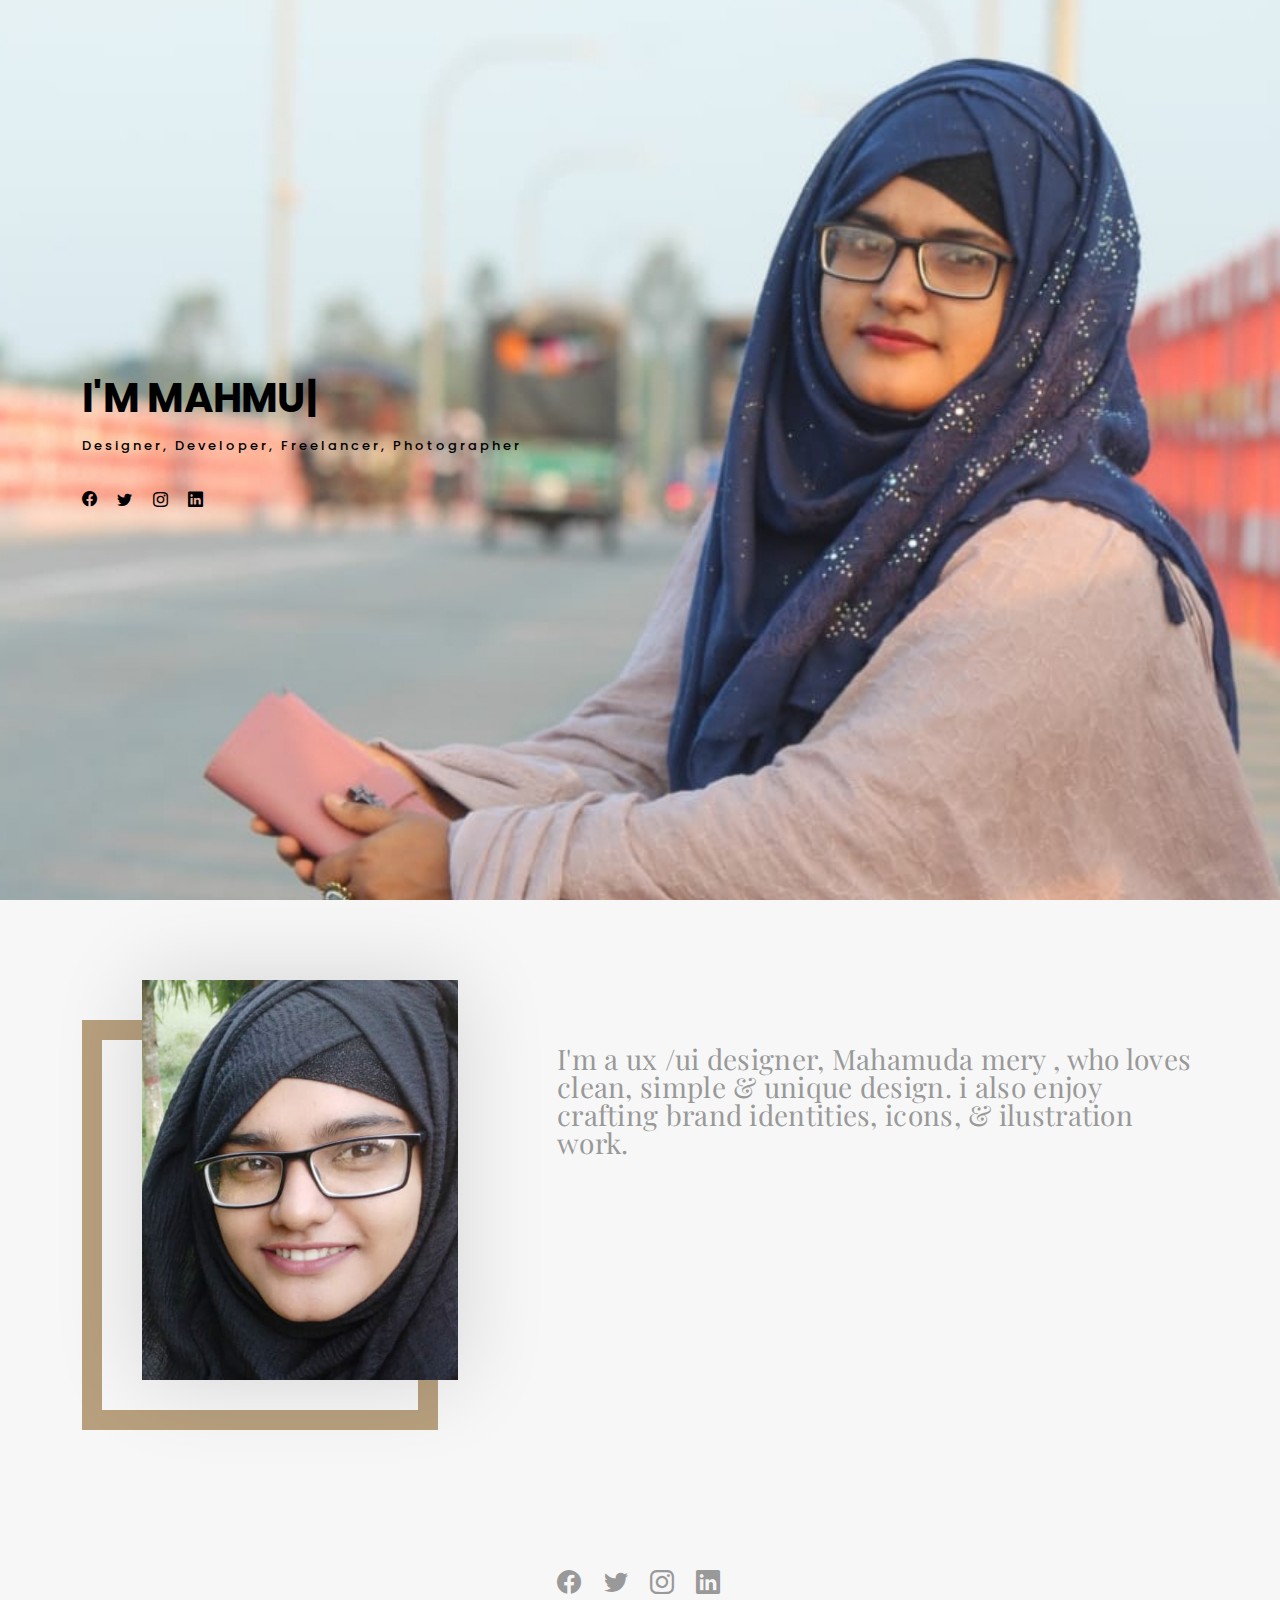
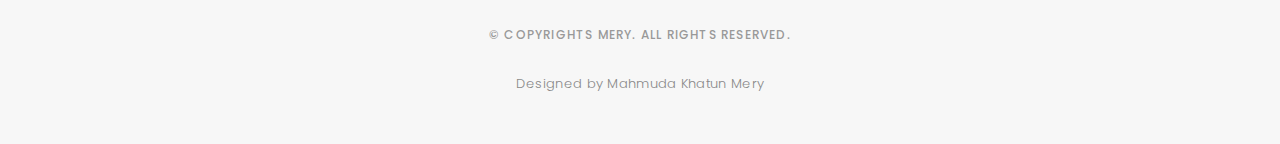
<file: index.html>
<!DOCTYPE html>
<html lang="en">

<head>
  <meta charset="utf-8">
  <meta content="width=device-width, initial-scale=1.0" name="viewport">

  <title>Mahmuda Mery</title>
  <meta content="" name="description">
  <meta content="" name="keywords">

  <!-- Favicons -->
  <link href="assets/img/favicon.png" rel="icon">
  <link href="assets/img/apple-touch-icon.png" rel="apple-touch-icon">

  <!-- Google Fonts -->
  <link href="https://fonts.googleapis.com/css?family=Poppins:300,300i,400,400i,500,500i,600,600i,700,700i|Playfair+Display:400,400i,500,500i,600,600i,700,700i,900,900i" rel="stylesheet">

  <!-- Vendor CSS Files -->
  <link href="assets/vendor/bootstrap/css/bootstrap.min.css" rel="stylesheet">
  <link href="assets/vendor/bootstrap-icons/bootstrap-icons.css" rel="stylesheet">
  <link href="assets/vendor/boxicons/css/boxicons.min.css" rel="stylesheet">
  <link href="assets/vendor/glightbox/css/glightbox.min.css" rel="stylesheet">
  <link href="assets/vendor/swiper/swiper-bundle.min.css" rel="stylesheet">

  <!-- Template Main CSS File -->
  <link href="assets/css/style.css" rel="stylesheet">
</head>

<body>

  <!-- ======= Header ======= -->
  <header id="header" class="fixed-top ">
    <div class="container d-flex align-items-center justify-content-between">

      <a href="index.html" class="logo"><img src="assets/img/logo.png" alt="" class="img-fluid"></a>

      <nav id="navbar" class="navbar">
        <ul>
          <li><a class="nav-link scrollto active" href="index.html">Home</a></li>
          <li><a class="nav-link scrollto" href="about.html">About</a></li>
          <li><a class="nav-link  scrollto" href="resume.html">Resume</a></li>
          <li><a class="nav-link  scrollto" href="portfolio.html">Portfolio</a></li>
          <li><a class="nav-link  scrollto" href="journal.html">Blog</a></li>
          <li><a class="nav-link scrollto" href="contact.html">Services & Contact</a></li>
        </ul>
        <i class="bi bi-list mobile-nav-toggle"></i>
      </nav><!-- .navbar -->

    </div>
  </header><!-- End Header -->

  <!-- ======= Hero Section ======= -->
  <div id="hero" class="home">

    <div class="container">
      <div class="hero-content">
        <h1 style="color:black;">I'm <span class="typed" data-typed-items="Mahmuda Khatun Mery"></span></h1>
        <p style="color:black;">Designer, Developer, Freelancer, Photographer</p>

        <ul class="list-unstyled list-social">
          <li><a href="https://www.facebook.com/100007706058968"><i class="bi bi-facebook"></i></a></li>
          <li><a href="#"><i class="bi bi-twitter"></i></a></li>
          <li><a href="#"><i class="bi bi-instagram"></i></a></li>
          <li><a href="#"><i class="bi bi-linkedin"></i></a></li>
        </ul>
      </div>
    </div>
  </div><!-- End Hero -->

  <main id="main">

    <!-- ======= About Section ======= -->
    <div id="about" class="paddsection">
      <div class="container">
        <div class="row justify-content-between">

          <div class="col-lg-4 ">
            <div class="div-img-bg">
              <div class="about-img">
                <img src="assets/img/me.jpg" class="img-responsive" alt="me">
              </div>
            </div>
          </div>

          <div class="col-lg-7">
            <div class="about-descr">

              <p class="p-heading">I'm a ux /ui designer, Mahamuda mery , who loves clean, simple & unique design. i also enjoy crafting brand identities, icons, & ilustration work. </p>
              <p class="separator"> </p>

            </div>

          </div>
        </div>
      </div>
    </div><!-- End About Section -->
    

  </main><!-- End #main -->

  <!-- ======= Footer ======= -->
  <div id="footer" class="text-center">
    <div class="container">
      <div class="socials-media text-center">

        <ul class="list-unstyled">
          <li><a href="https://www.facebook.com/100007706058968"><i class="bi bi-facebook"></i></a></li>
          <li><a href="#"><i class="bi bi-twitter"></i></a></li>
          <li><a href="#"><i class="bi bi-instagram"></i></a></li>
          <li><a href="#"><i class="bi bi-linkedin"></i></a></li>
        </ul>

      </div>

      <p>&copy; Copyrights Mery. All rights reserved.</p>

      <div class="credits">
      
        Designed by Mahmuda Khatun Mery
      </div>

    </div>
  </div><!-- End Footer -->

  <a href="#" class="back-to-top d-flex align-items-center justify-content-center"><i class="bi bi-arrow-up-short"></i></a>

  <!-- Vendor JS Files -->
  <script src="assets/vendor/bootstrap/js/bootstrap.bundle.min.js"></script>
  <script src="assets/vendor/glightbox/js/glightbox.min.js"></script>
  <script src="assets/vendor/isotope-layout/isotope.pkgd.min.js"></script>
  <script src="assets/vendor/php-email-form/validate.js"></script>
  <script src="assets/vendor/swiper/swiper-bundle.min.js"></script>
  <script src="assets/vendor/typed.js/typed.min.js"></script>

  <!-- Template Main JS File -->
  <script src="assets/js/main.js"></script>

</body>

</html>
</file>
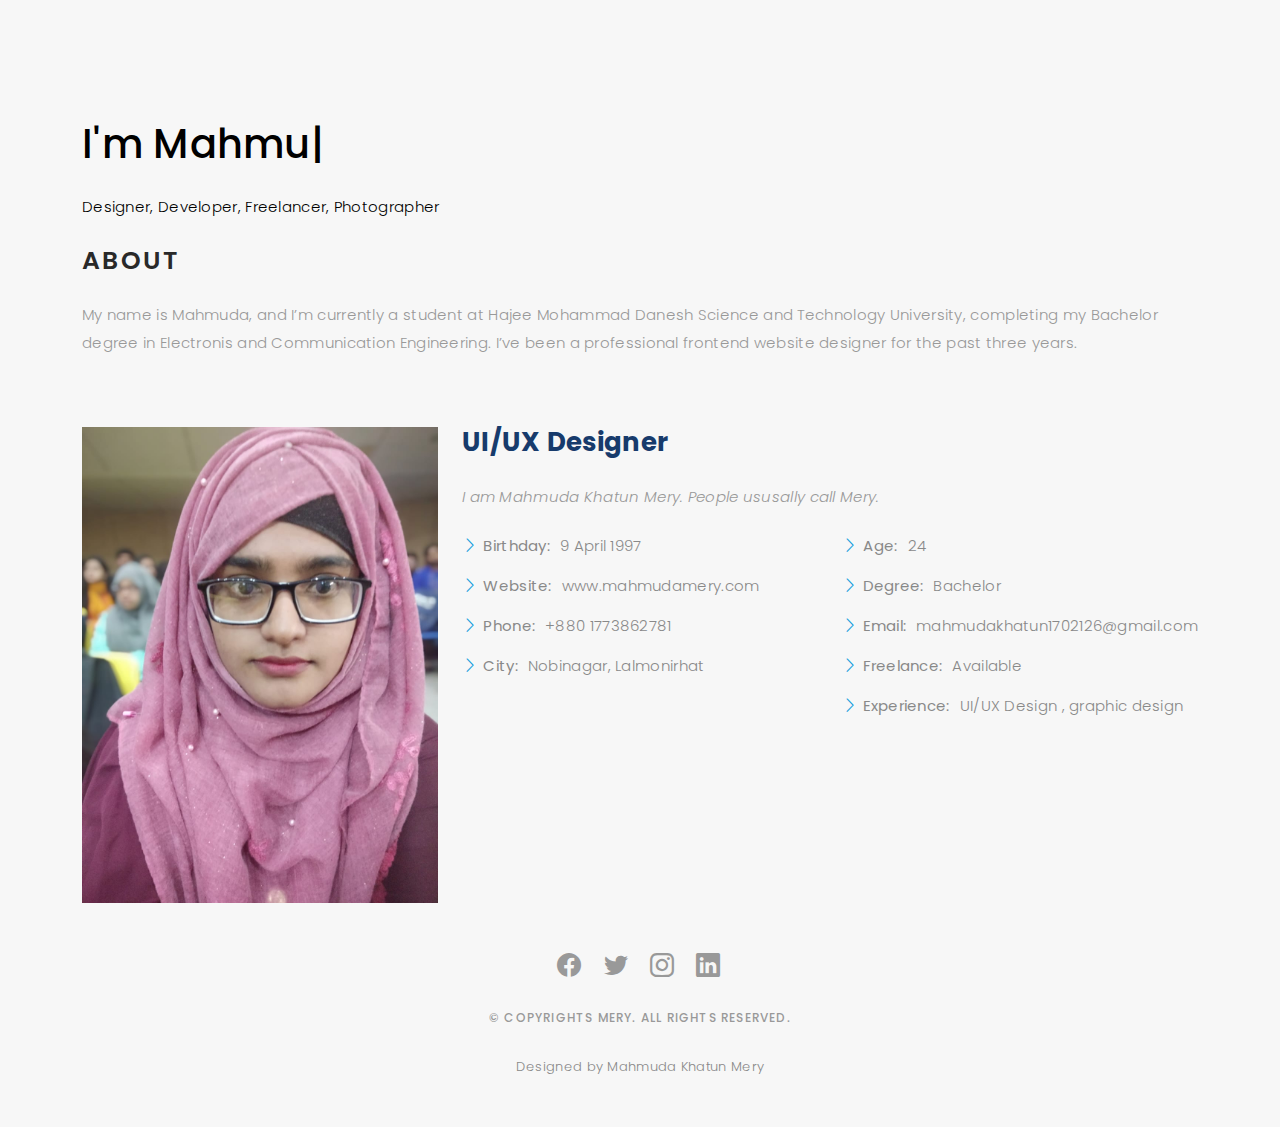
<file: about.html>
<!DOCTYPE html>
<html lang="en">

<head>
  <meta charset="utf-8">
  <meta content="width=device-width, initial-scale=1.0" name="viewport">

  <title>Mahmuda Mery</title>
  <meta content="" name="description">
  <meta content="" name="keywords">

  <!-- Favicons -->
  <link href="assets/img/favicon.png" rel="icon">
  <link href="assets/img/apple-touch-icon.png" rel="apple-touch-icon">

  <!-- Google Fonts -->
  <link href="https://fonts.googleapis.com/css?family=Poppins:300,300i,400,400i,500,500i,600,600i,700,700i|Playfair+Display:400,400i,500,500i,600,600i,700,700i,900,900i" rel="stylesheet">

  <!-- Vendor CSS Files -->
  <link href="assets/vendor/bootstrap/css/bootstrap.min.css" rel="stylesheet">
  <link href="assets/vendor/bootstrap-icons/bootstrap-icons.css" rel="stylesheet">
  <link href="assets/vendor/boxicons/css/boxicons.min.css" rel="stylesheet">
  <link href="assets/vendor/glightbox/css/glightbox.min.css" rel="stylesheet">
  <link href="assets/vendor/swiper/swiper-bundle.min.css" rel="stylesheet">

  <!-- Template Main CSS File -->
  <link href="assets/css/style.css" rel="stylesheet">
</head>

<body>

  <!-- ======= Header ======= -->
  <header id="header" class="fixed-top ">
    <div class="container d-flex align-items-center justify-content-between">

      <a href="index.html" class="logo"><img src="assets/img/logo.png" alt="" class="img-fluid"></a>

      <nav id="navbar" class="navbar">
        <ul>
          <li><a class="nav-link scrollto " href="index.html">Home</a></li>
          <li><a class="nav-link scrollto active" href="about.html">About</a></li>
          <li><a class="nav-link  scrollto" href="resume.html">Resume</a></li>
          
          <li><a class="nav-link  scrollto" href="portfolio.html">Portfolio</a></li>
          <li><a class="nav-link  scrollto" href="journal.html">Blog</a></li>
          <li><a class="nav-link scrollto" href="contact.html">Services & Contact</a></li>
        </ul>
        <i class="bi bi-list mobile-nav-toggle"></i>
      </nav><!-- .navbar -->

    </div>
  </header><!-- End Header -->


  <main id="main">


    <!-- ======= About Section ======= -->
    <section id="about" class="about">
      <div class="container">
          <h1 style="color:black;">I'm <span class="typed" data-typed-items="Mahmuda Khatun Mery"></span></h1>
        <p style="color:black;">Designer, Developer, Freelancer, Photographer</p>

      
      
          <div class="section-title">
            <h2>About</h2>
            <p>My name is Mahmuda, and I’m currently a student at Hajee Mohammad Danesh Science and Technology University, completing my Bachelor degree in Electronis and Communication Engineering. I’ve been a professional frontend website designer for the past three years.</p>
          </div>
  
          <div class="row">
            <div class="col-lg-4" data-aos="fade-right">
              <img src="assets/img/me2.jpg" class="img-fluid" alt="">
            </div>
            <div class="col-lg-8 pt-4 pt-lg-0 content" data-aos="fade-left">
              <h3>UI/UX Designer</h3>
              <p class="fst-italic">
                I am Mahmuda Khatun Mery. People ususally call Mery.
              </p>
              <div class="row">
                <div class="col-lg-6">
                  <ul>
                    <li><i class="bi bi-chevron-right"></i> <strong>Birthday:</strong> <span>9 April 1997</span></li>
                    <li><i class="bi bi-chevron-right"></i> <strong>Website:</strong> <span>www.mahmudamery.com</span></li>
                    <li><i class="bi bi-chevron-right"></i> <strong>Phone:</strong> <span>+880 1773862781</span></li>
                    <li><i class="bi bi-chevron-right"></i> <strong>City:</strong> <span>Nobinagar, Lalmonirhat</span></li>
                  </ul>
                </div>
                <div class="col-lg-6">
                  <ul>
                    <li><i class="bi bi-chevron-right"></i> <strong>Age:</strong> <span>24</span></li>
                    <li><i class="bi bi-chevron-right"></i> <strong>Degree:</strong> <span>Bachelor</span></li>
                    <li><i class="bi bi-chevron-right"></i> <strong>Email:</strong> <span>mahmudakhatun1702126@gmail.com</span></li>
                    <li><i class="bi bi-chevron-right"></i> <strong>Freelance:</strong> <span>Available</span></li>
                    <li><i class="bi bi-chevron-right"></i> <strong>Experience:</strong> <span>UI/UX Design , graphic design</span></li>
                  </ul>
                </div>
              </div>
            </div>
          </div>
  
        </div>
      </section><!-- End About Section -->
  


    
  </main><!-- End #main -->

  <!-- ======= Footer ======= -->
  <div id="footer" class="text-center">
    <div class="container">
      <div class="socials-media text-center">

        <ul class="list-unstyled">
          <li><a href="https://www.facebook.com/100007706058968"><i class="bi bi-facebook"></i></a></li>
          <li><a href="#"><i class="bi bi-twitter"></i></a></li>
          <li><a href="#"><i class="bi bi-instagram"></i></a></li>
          <li><a href="#"><i class="bi bi-linkedin"></i></a></li>
        </ul>

      </div>

      <p>&copy; Copyrights Mery. All rights reserved.</p>

      <div class="credits">
      
        Designed by Mahmuda Khatun Mery
      </div>

    </div>
  </div><!-- End Footer -->

  <a href="#" class="back-to-top d-flex align-items-center justify-content-center"><i class="bi bi-arrow-up-short"></i></a>

  <!-- Vendor JS Files -->
  <script src="assets/vendor/bootstrap/js/bootstrap.bundle.min.js"></script>
  <script src="assets/vendor/glightbox/js/glightbox.min.js"></script>
  <script src="assets/vendor/isotope-layout/isotope.pkgd.min.js"></script>
  <script src="assets/vendor/php-email-form/validate.js"></script>
  <script src="assets/vendor/swiper/swiper-bundle.min.js"></script>
  <script src="assets/vendor/typed.js/typed.min.js"></script>

  <!-- Template Main JS File -->
  <script src="assets/js/main.js"></script>

</body>

</html>
</file>
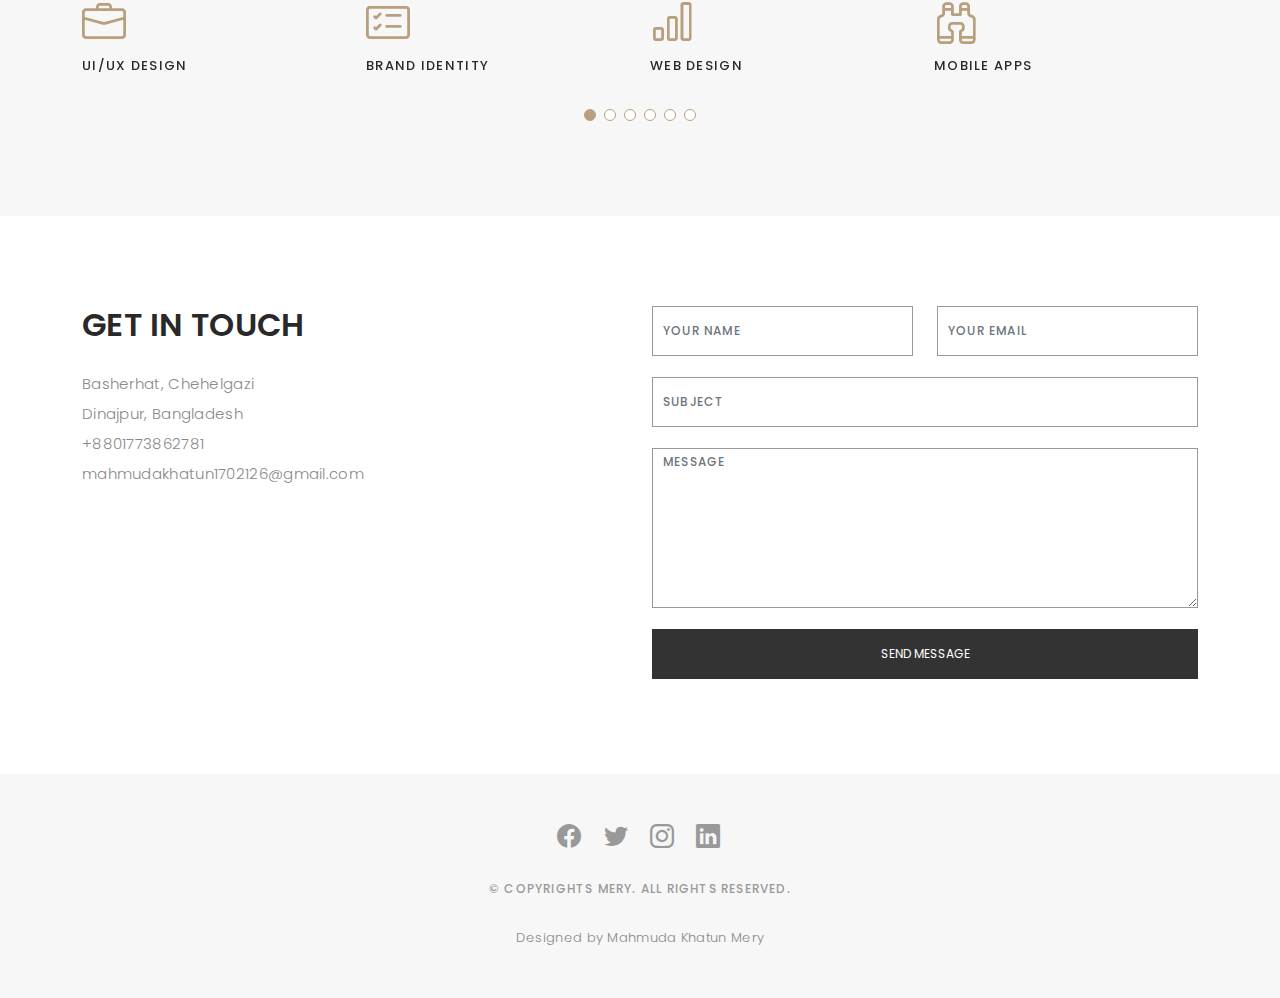
<file: contact.html>
<!DOCTYPE html>
<html lang="en">

<head>
  <meta charset="utf-8">
  <meta content="width=device-width, initial-scale=1.0" name="viewport">

  <title>Mahmuda Mery</title>
  <meta content="" name="description">
  <meta content="" name="keywords">

  <!-- Favicons -->
  <link href="assets/img/favicon.png" rel="icon">
  <link href="assets/img/apple-touch-icon.png" rel="apple-touch-icon">

  <!-- Google Fonts -->
  <link href="https://fonts.googleapis.com/css?family=Poppins:300,300i,400,400i,500,500i,600,600i,700,700i|Playfair+Display:400,400i,500,500i,600,600i,700,700i,900,900i" rel="stylesheet">

  <!-- Vendor CSS Files -->
  <link href="assets/vendor/bootstrap/css/bootstrap.min.css" rel="stylesheet">
  <link href="assets/vendor/bootstrap-icons/bootstrap-icons.css" rel="stylesheet">
  <link href="assets/vendor/boxicons/css/boxicons.min.css" rel="stylesheet">
  <link href="assets/vendor/glightbox/css/glightbox.min.css" rel="stylesheet">
  <link href="assets/vendor/swiper/swiper-bundle.min.css" rel="stylesheet">

  <!-- Template Main CSS File -->
  <link href="assets/css/style.css" rel="stylesheet">
</head>

<body>

  <!-- ======= Header ======= -->
  <header id="header" class="fixed-top ">
    <div class="container d-flex align-items-center justify-content-between">

      <a href="index.html" class="logo"><img src="assets/img/logo.png" alt="" class="img-fluid"></a>

      <nav id="navbar" class="navbar">
        <ul>
          <li><a class="nav-link scrollto " href="index.html">Home</a></li>
          <li><a class="nav-link scrollto" href="about.html">About</a></li>
          <li><a class="nav-link  scrollto" href="resume.html">Resume</a></li>
          
          <li><a class="nav-link  scrollto" href="portfolio.html">Portfolio</a></li>
          <li><a class="nav-link  scrollto" href="journal.html">Blog</a></li>
          <li><a class="nav-link scrollto active" href="contact.html">Contact</a></li>
        </ul>
        <i class="bi bi-list mobile-nav-toggle"></i>
      </nav><!-- .navbar -->

    </div>
  </header><!-- End Header -->

  <main id="main">



    <!-- ======= Services Section ======= -->
    <div id="services">
      <div class="container">

        <div class="services-slider swiper" data-aos="fade-up" data-aos-delay="100">
          <div class="swiper-wrapper">

            <div class="swiper-slide">
              <div class="services-block">
                <i class="bi bi-briefcase"></i>
                <span>UI/UX DESIGN</span>
              </div>
            </div><!-- End testimonial item -->

            <div class="swiper-slide">
              <div class="services-block">
                <i class="bi bi-card-checklist"></i>
                <span>BRAND IDENTITY</span>
              </div>
            </div><!-- End testimonial item -->

            <div class="swiper-slide">
              <div class="services-block">
                <i class="bi bi-bar-chart"></i>
                <span>WEB DESIGN</span>
              </div>
            </div><!-- End testimonial item -->

            <div class="swiper-slide">
              <div class="services-block">
                <i class="bi bi-binoculars"></i>
                <span>MOBILE APPS</span>
              </div>
            </div><!-- End testimonial item -->

            <div class="swiper-slide">
              <div class="services-block">
                <i class="bi bi-brightness-high"></i>
                <span>Analytics</span>
              </div>
            </div><!-- End testimonial item -->

            <div class="swiper-slide">
              <div class="services-block">
                <i class="bi bi-calendar4-week"></i>
                <span>PHOTOGRAPHY</span>
              </div>
            </div><!-- End testimonial item -->

          </div>
          <div class="swiper-pagination"></div>
        </div>

      </div>

    </div><!-- End Services Section -->



    <!-- ======= Contact Section ======= -->
    <div id="contact" class="paddsection">
      <div class="container">
        <div class="contact-block1">
          <div class="row">

            <div class="col-lg-6">
              <div class="contact-contact">

                <h2 class="mb-30">GET IN TOUCH</h2>

                <ul class="contact-details">
                  <li><span>Basherhat, Chehelgazi</span></li>
                  <li><span>Dinajpur, Bangladesh</span></li>
                  <li><span>+8801773862781</span></li>
                  <li><span>mahmudakhatun1702126@gmail.com </span></li>
                </ul>

              </div>
            </div>

            <div class="col-lg-6">
              <form action="forms/contact.php" method="post" role="form" class="php-email-form">
                <div class="row gy-3">

                  <div class="col-lg-6">
                    <div class="form-group contact-block1">
                      <input type="text" name="name" class="form-control" id="name" placeholder="Your Name" required>
                    </div>
                  </div>

                  <div class="col-lg-6">
                    <div class="form-group">
                      <input type="email" class="form-control" name="email" id="email" placeholder="Your Email" required>
                    </div>
                  </div>

                  <div class="col-lg-12">
                    <div class="form-group">
                      <input type="text" class="form-control" name="subject" id="subject" placeholder="Subject" required>
                    </div>
                  </div>

                  <div class="col-lg-12">
                    <div class="form-group">
                      <textarea class="form-control" name="message" placeholder="Message" required></textarea>
                    </div>
                  </div>

                  <div class="col-lg-12">
                    <div class="loading">Loading</div>
                    <div class="error-message"></div>
                    <div class="sent-message">Your message has been sent. Thank you!</div>
                  </div>

                  <div class="mt-0">
                    <input type="submit" class="btn btn-defeault btn-send" value="Send message">
                  </div>

                </div>
              </form>
            </div>
          </div>
        </div>
      </div>
    </div><!-- End Contact Section -->

    
  </main><!-- End #main -->

  <!-- ======= Footer ======= -->
  <div id="footer" class="text-center">
    <div class="container">
      <div class="socials-media text-center">

        <ul class="list-unstyled">
          <li><a href="https://www.facebook.com/100007706058968"><i class="bi bi-facebook"></i></a></li>
          <li><a href="#"><i class="bi bi-twitter"></i></a></li>
          <li><a href="#"><i class="bi bi-instagram"></i></a></li>
          <li><a href="#"><i class="bi bi-linkedin"></i></a></li>
        </ul>

      </div>

      <p>&copy; Copyrights Mery. All rights reserved.</p>

      <div class="credits">
      
        Designed by Mahmuda Khatun Mery
      </div>

    </div>
  </div><!-- End Footer -->

  <a href="#" class="back-to-top d-flex align-items-center justify-content-center"><i class="bi bi-arrow-up-short"></i></a>

  <!-- Vendor JS Files -->
  <script src="assets/vendor/bootstrap/js/bootstrap.bundle.min.js"></script>
  <script src="assets/vendor/glightbox/js/glightbox.min.js"></script>
  <script src="assets/vendor/isotope-layout/isotope.pkgd.min.js"></script>
  <script src="assets/vendor/php-email-form/validate.js"></script>
  <script src="assets/vendor/swiper/swiper-bundle.min.js"></script>
  <script src="assets/vendor/typed.js/typed.min.js"></script>

  <!-- Template Main JS File -->
  <script src="assets/js/main.js"></script>

</body>

</html>
</file>
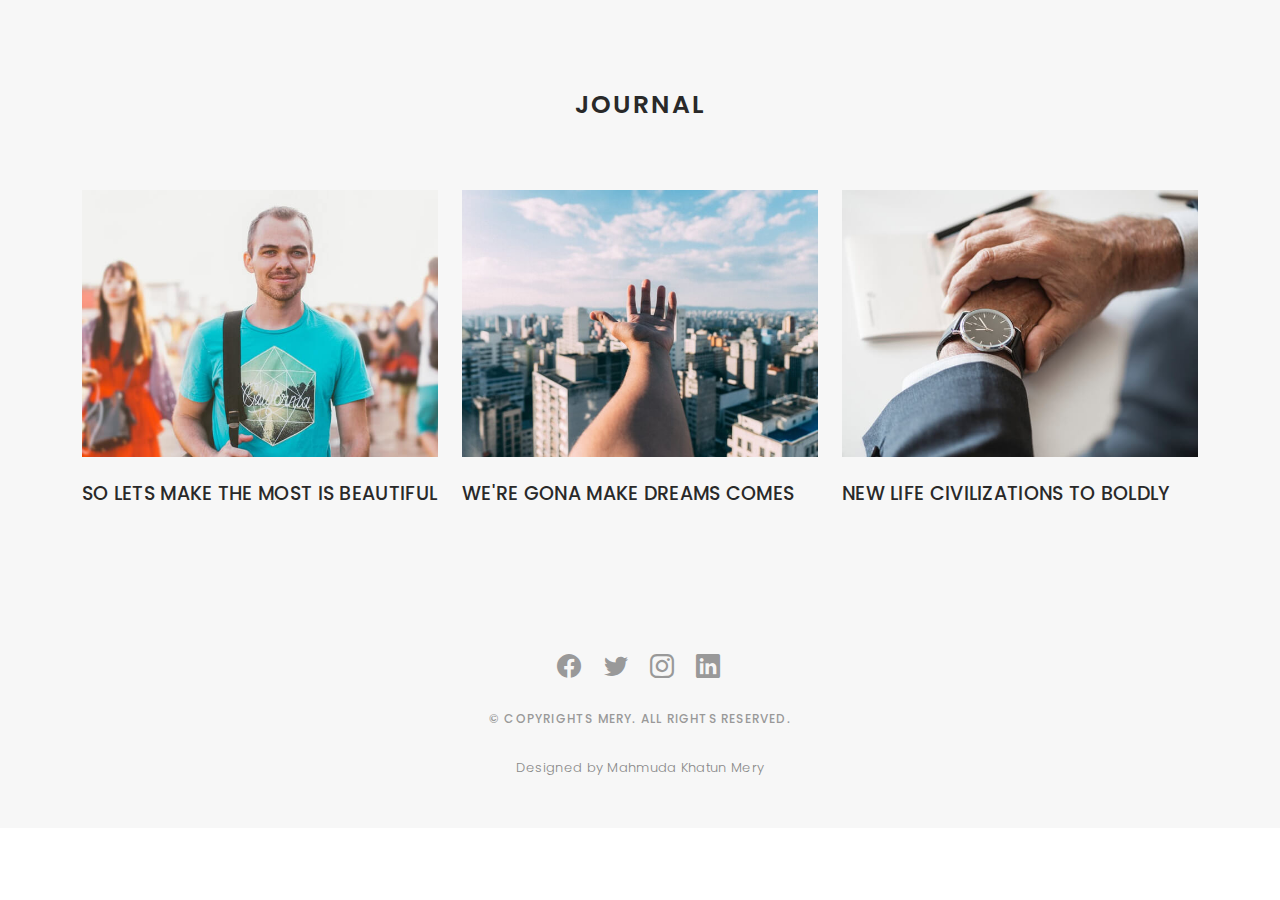
<file: journal.html>
<!DOCTYPE html>
<html lang="en">

<head>
  <meta charset="utf-8">
  <meta content="width=device-width, initial-scale=1.0" name="viewport">

  <title>Mahmuda Mery</title>
  <meta content="" name="description">
  <meta content="" name="keywords">

  <!-- Favicons -->
  <link href="assets/img/favicon.png" rel="icon">
  <link href="assets/img/apple-touch-icon.png" rel="apple-touch-icon">

  <!-- Google Fonts -->
  <link href="https://fonts.googleapis.com/css?family=Poppins:300,300i,400,400i,500,500i,600,600i,700,700i|Playfair+Display:400,400i,500,500i,600,600i,700,700i,900,900i" rel="stylesheet">

  <!-- Vendor CSS Files -->
  <link href="assets/vendor/bootstrap/css/bootstrap.min.css" rel="stylesheet">
  <link href="assets/vendor/bootstrap-icons/bootstrap-icons.css" rel="stylesheet">
  <link href="assets/vendor/boxicons/css/boxicons.min.css" rel="stylesheet">
  <link href="assets/vendor/glightbox/css/glightbox.min.css" rel="stylesheet">
  <link href="assets/vendor/swiper/swiper-bundle.min.css" rel="stylesheet">

  <!-- Template Main CSS File -->
  <link href="assets/css/style.css" rel="stylesheet">
</head>

<body>

  <!-- ======= Header ======= -->
  <header id="header" class="fixed-top ">
    <div class="container d-flex align-items-center justify-content-between">

      <a href="index.html" class="logo"><img src="assets/img/logo.png" alt="" class="img-fluid"></a>

      <nav id="navbar" class="navbar">
        <ul>
          <li><a class="nav-link scrollto" href="index.html">Home</a></li>
          <li><a class="nav-link scrollto" href="about.html">About</a></li>
          <li><a class="nav-link  scrollto" href="resume.html">Resume</a></li>
          
          <li><a class="nav-link  scrollto" href="portfolio.html">Portfolio</a></li>
          <li><a class="nav-link  scrollto active" href="journal.html">Blog</a></li>
          <li><a class="nav-link scrollto" href="contact.html">Services & Contact</a></li>
        </ul>
        <i class="bi bi-list mobile-nav-toggle"></i>
      </nav><!-- .navbar -->

    </div>
  </header><!-- End Header -->


  <main id="main">

   
    <!-- ======= Journal Section ======= -->
    <div id="journal" class="text-left paddsection">

      <div class="container">
        <div class="section-title text-center">
          <h2>journal</h2>
        </div>
      </div>

      <div class="container">
        <div class="journal-block">
          <div class="row">

            <div class="col-lg-4 col-md-6">
              <div class="journal-info">

                <a href="blog-single.html"><img src="assets/img/blog-post-1.jpg" class="img-responsive" alt="img"></a>

                <div class="journal-txt">

                  <h4><a href="blog-single.html">SO LETS MAKE THE MOST IS BEAUTIFUL</a></h4>
                  

                </div>

              </div>
            </div>

            <div class="col-lg-4 col-md-6">
              <div class="journal-info">

                <a href="blog-single.html"><img src="assets/img/blog-post-2.jpg" class="img-responsive" alt="img"></a>

                <div class="journal-txt">

                  <h4><a href="blog-single.html">WE'RE GONA MAKE DREAMS COMES</a></h4>
                  

                </div>

              </div>
            </div>

            <div class="col-lg-4 col-md-6">
              <div class="journal-info">

                <a href="blog-single.html"><img src="assets/img/blog-post-3.jpg" class="img-responsive" alt="img"></a>

                <div class="journal-txt">

                  <h4><a href="blog-single.html">NEW LIFE CIVILIZATIONS TO BOLDLY</a></h4>
                  

                </div>

              </div>
            </div>

          </div>
        </div>
      </div>

    </div><!-- End Journal Section -->




    
  </main><!-- End #main -->

  <!-- ======= Footer ======= -->
  <div id="footer" class="text-center">
    <div class="container">
      <div class="socials-media text-center">

        <ul class="list-unstyled">
          <li><a href="https://www.facebook.com/100007706058968"><i class="bi bi-facebook"></i></a></li>
          <li><a href="#"><i class="bi bi-twitter"></i></a></li>
          <li><a href="#"><i class="bi bi-instagram"></i></a></li>
          <li><a href="#"><i class="bi bi-linkedin"></i></a></li>
        </ul>

      </div>

      <p>&copy; Copyrights Mery. All rights reserved.</p>

      <div class="credits">
      
        Designed by Mahmuda Khatun Mery
      </div>

    </div>
  </div><!-- End Footer -->

  <a href="#" class="back-to-top d-flex align-items-center justify-content-center"><i class="bi bi-arrow-up-short"></i></a>

  <!-- Vendor JS Files -->
  <script src="assets/vendor/bootstrap/js/bootstrap.bundle.min.js"></script>
  <script src="assets/vendor/glightbox/js/glightbox.min.js"></script>
  <script src="assets/vendor/isotope-layout/isotope.pkgd.min.js"></script>
  <script src="assets/vendor/php-email-form/validate.js"></script>
  <script src="assets/vendor/swiper/swiper-bundle.min.js"></script>
  <script src="assets/vendor/typed.js/typed.min.js"></script>

  <!-- Template Main JS File -->
  <script src="assets/js/main.js"></script>

</body>

</html>
</file>
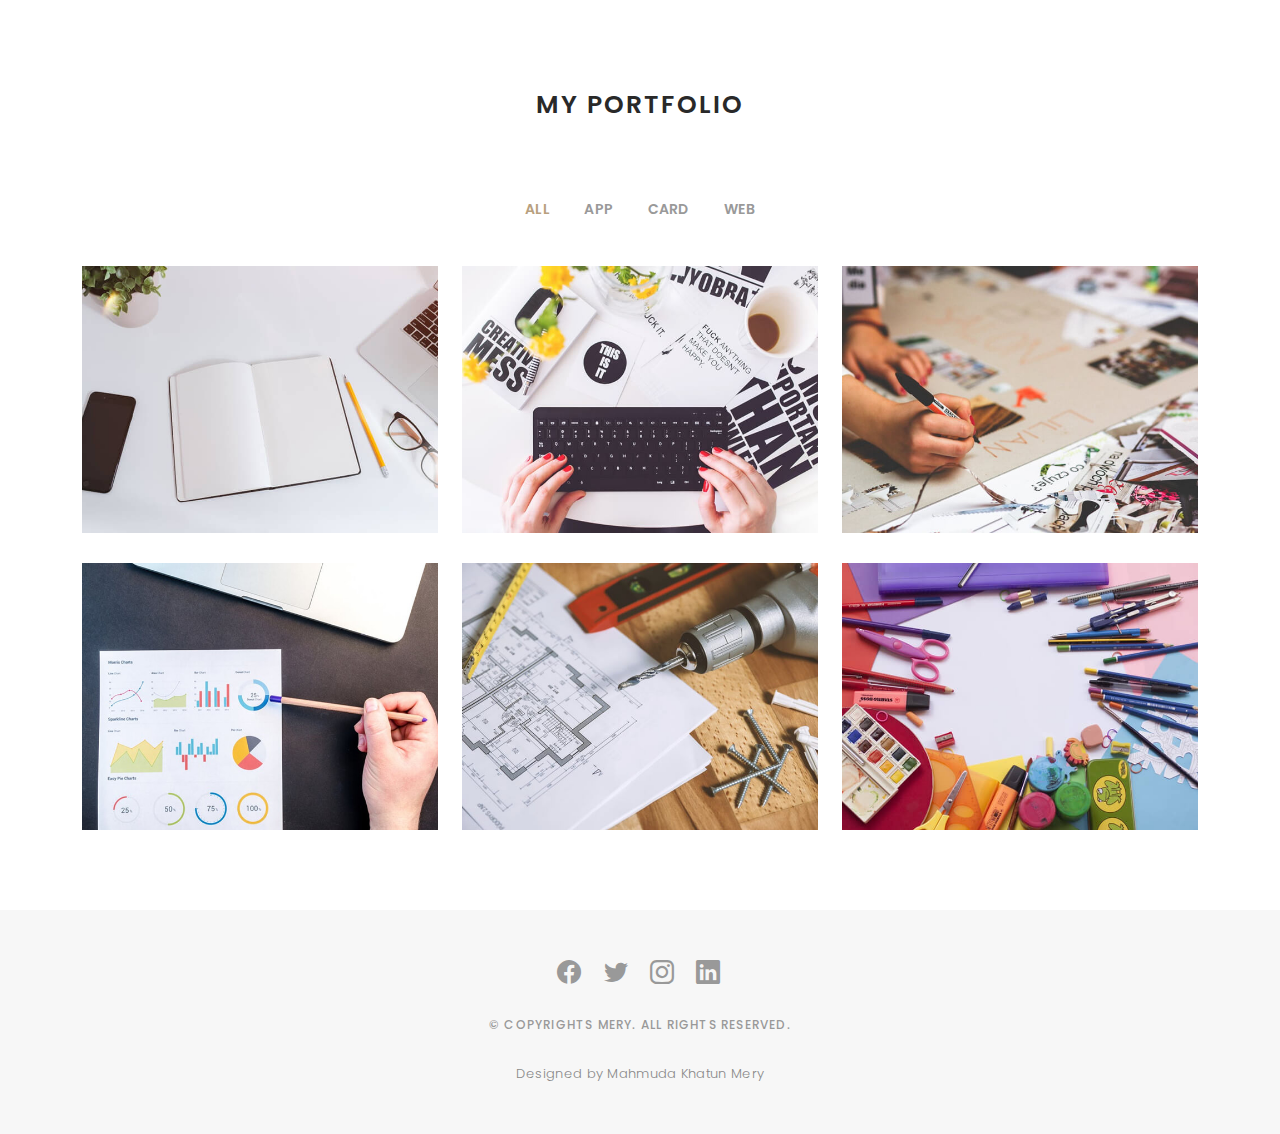
<file: portfolio.html>
<!DOCTYPE html>
<html lang="en">

<head>
  <meta charset="utf-8">
  <meta content="width=device-width, initial-scale=1.0" name="viewport">

  <title>Mahmuda Mery</title>
  <meta content="" name="description">
  <meta content="" name="keywords">

  <!-- Favicons -->
  <link href="assets/img/favicon.png" rel="icon">
  <link href="assets/img/apple-touch-icon.png" rel="apple-touch-icon">

  <!-- Google Fonts -->
  <link href="https://fonts.googleapis.com/css?family=Poppins:300,300i,400,400i,500,500i,600,600i,700,700i|Playfair+Display:400,400i,500,500i,600,600i,700,700i,900,900i" rel="stylesheet">

  <!-- Vendor CSS Files -->
  <link href="assets/vendor/bootstrap/css/bootstrap.min.css" rel="stylesheet">
  <link href="assets/vendor/bootstrap-icons/bootstrap-icons.css" rel="stylesheet">
  <link href="assets/vendor/boxicons/css/boxicons.min.css" rel="stylesheet">
  <link href="assets/vendor/glightbox/css/glightbox.min.css" rel="stylesheet">
  <link href="assets/vendor/swiper/swiper-bundle.min.css" rel="stylesheet">

  <!-- Template Main CSS File -->
  <link href="assets/css/style.css" rel="stylesheet">
</head>

<body>

  <!-- ======= Header ======= -->
  <header id="header" class="fixed-top ">
    <div class="container d-flex align-items-center justify-content-between">

      <a href="index.html" class="logo"><img src="assets/img/logo.png" alt="" class="img-fluid"></a>

      <nav id="navbar" class="navbar">
        <ul>
          <li><a class="nav-link scrollto" href="index.html">Home</a></li>
          <li><a class="nav-link scrollto" href="about.html">About</a></li>
          <li><a class="nav-link  scrollto" href="resume.html">Resume</a></li>
          
          <li><a class="nav-link  scrollto active" href="portfolio.html">Portfolio</a></li>
          <li><a class="nav-link  scrollto" href="journal.html">Blog</a></li>
          <li><a class="nav-link scrollto" href="contact.html">Services & Contact</a></li>
        </ul>
        <i class="bi bi-list mobile-nav-toggle"></i>
      </nav><!-- .navbar -->

    </div>
  </header><!-- End Header -->



  <main id="main">




    <!-- ======= Portfolio Section ======= -->
    <div id="portfolio" class="paddsection">

        <div class="container">
          <div class="section-title text-center">
            <h2>My Portfolio</h2>
          </div>
        </div>
  
        <div class="container">
  
          <div class="row">
            <div class="col-lg-12 d-flex justify-content-center">
              <ul id="portfolio-flters">
                <li data-filter="*" class="filter-active">All</li>
                <li data-filter=".filter-app">App</li>
                <li data-filter=".filter-card">Card</li>
                <li data-filter=".filter-web">Web</li>
              </ul>
            </div>
          </div>
  
          <div class="row portfolio-container">
  
            <div class="col-lg-4 col-md-6 portfolio-item filter-app">
              <img src="assets/img/portfolio/portfolio-1.jpg" class="img-fluid" alt="">
              <div class="portfolio-info">
                <h4>App 1</h4>
                <p>App</p>
                <a href="assets/img/portfolio/portfolio-1.jpg" data-gallery="portfolioGallery" class="portfolio-lightbox preview-link" title="App 1"><i class="bx bx-plus"></i></a>
                <a href="portfolio-details.html" class="details-link" title="More Details"><i class="bx bx-link"></i></a>
              </div>
            </div>
  
            <div class="col-lg-4 col-md-6 portfolio-item filter-web">
              <img src="assets/img/portfolio/portfolio-2.jpg" class="img-fluid" alt="">
              <div class="portfolio-info">
                <h4>Web 3</h4>
                <p>Web</p>
                <a href="assets/img/portfolio/portfolio-2.jpg" data-gallery="portfolioGallery" class="portfolio-lightbox preview-link" title="Web 3"><i class="bx bx-plus"></i></a>
                <a href="portfolio-details.html" class="details-link" title="More Details"><i class="bx bx-link"></i></a>
              </div>
            </div>
  
            <div class="col-lg-4 col-md-6 portfolio-item filter-app">
              <img src="assets/img/portfolio/portfolio-3.jpg" class="img-fluid" alt="">
              <div class="portfolio-info">
                <h4>App 2</h4>
                <p>App</p>
                <a href="assets/img/portfolio/portfolio-3.jpg" data-gallery="portfolioGallery" class="portfolio-lightbox preview-link" title="App 2"><i class="bx bx-plus"></i></a>
                <a href="portfolio-details.html" class="details-link" title="More Details"><i class="bx bx-link"></i></a>
              </div>
            </div>
  
            <div class="col-lg-4 col-md-6 portfolio-item filter-card">
              <img src="assets/img/portfolio/portfolio-4.jpg" class="img-fluid" alt="">
              <div class="portfolio-info">
                <h4>Card 2</h4>
                <p>Card</p>
                <a href="assets/img/portfolio/portfolio-4.jpg" data-gallery="portfolioGallery" class="portfolio-lightbox preview-link" title="Card 2"><i class="bx bx-plus"></i></a>
                <a href="portfolio-details.html" class="details-link" title="More Details"><i class="bx bx-link"></i></a>
              </div>
            </div>
  
            <div class="col-lg-4 col-md-6 portfolio-item filter-web">
              <img src="assets/img/portfolio/portfolio-5.jpg" class="img-fluid" alt="">
              <div class="portfolio-info">
                <h4>Web 2</h4>
                <p>Web</p>
                <a href="assets/img/portfolio/portfolio-5.jpg" data-gallery="portfolioGallery" class="portfolio-lightbox preview-link" title="Web 2"><i class="bx bx-plus"></i></a>
                <a href="portfolio-details.html" class="details-link" title="More Details"><i class="bx bx-link"></i></a>
              </div>
            </div>
  
            <div class="col-lg-4 col-md-6 portfolio-item filter-app">
              <img src="assets/img/portfolio/portfolio-6.jpg" class="img-fluid" alt="">
              <div class="portfolio-info">
                <h4>App 3</h4>
                <p>App</p>
                <a href="assets/img/portfolio/portfolio-6.jpg" data-gallery="portfolioGallery" class="portfolio-lightbox preview-link" title="App 3"><i class="bx bx-plus"></i></a>
                <a href="portfolio-details.html" class="details-link" title="More Details"><i class="bx bx-link"></i></a>
              </div>
            </div>
  
          </div>
  
        </div>
  
      </div><!-- End Portfolio Section -->
  

    
  </main><!-- End #main -->

  <!-- ======= Footer ======= -->
  <div id="footer" class="text-center">
    <div class="container">
      <div class="socials-media text-center">

        <ul class="list-unstyled">
          <li><a href="https://www.facebook.com/100007706058968"><i class="bi bi-facebook"></i></a></li>
          <li><a href="#"><i class="bi bi-twitter"></i></a></li>
          <li><a href="#"><i class="bi bi-instagram"></i></a></li>
          <li><a href="#"><i class="bi bi-linkedin"></i></a></li>
        </ul>

      </div>

      <p>&copy; Copyrights Mery. All rights reserved.</p>

      <div class="credits">
      
        Designed by Mahmuda Khatun Mery
      </div>

    </div>
  </div><!-- End Footer -->

  <a href="#" class="back-to-top d-flex align-items-center justify-content-center"><i class="bi bi-arrow-up-short"></i></a>

  <!-- Vendor JS Files -->
  <script src="assets/vendor/bootstrap/js/bootstrap.bundle.min.js"></script>
  <script src="assets/vendor/glightbox/js/glightbox.min.js"></script>
  <script src="assets/vendor/isotope-layout/isotope.pkgd.min.js"></script>
  <script src="assets/vendor/php-email-form/validate.js"></script>
  <script src="assets/vendor/swiper/swiper-bundle.min.js"></script>
  <script src="assets/vendor/typed.js/typed.min.js"></script>

  <!-- Template Main JS File -->
  <script src="assets/js/main.js"></script>

</body>

</html>
</file>
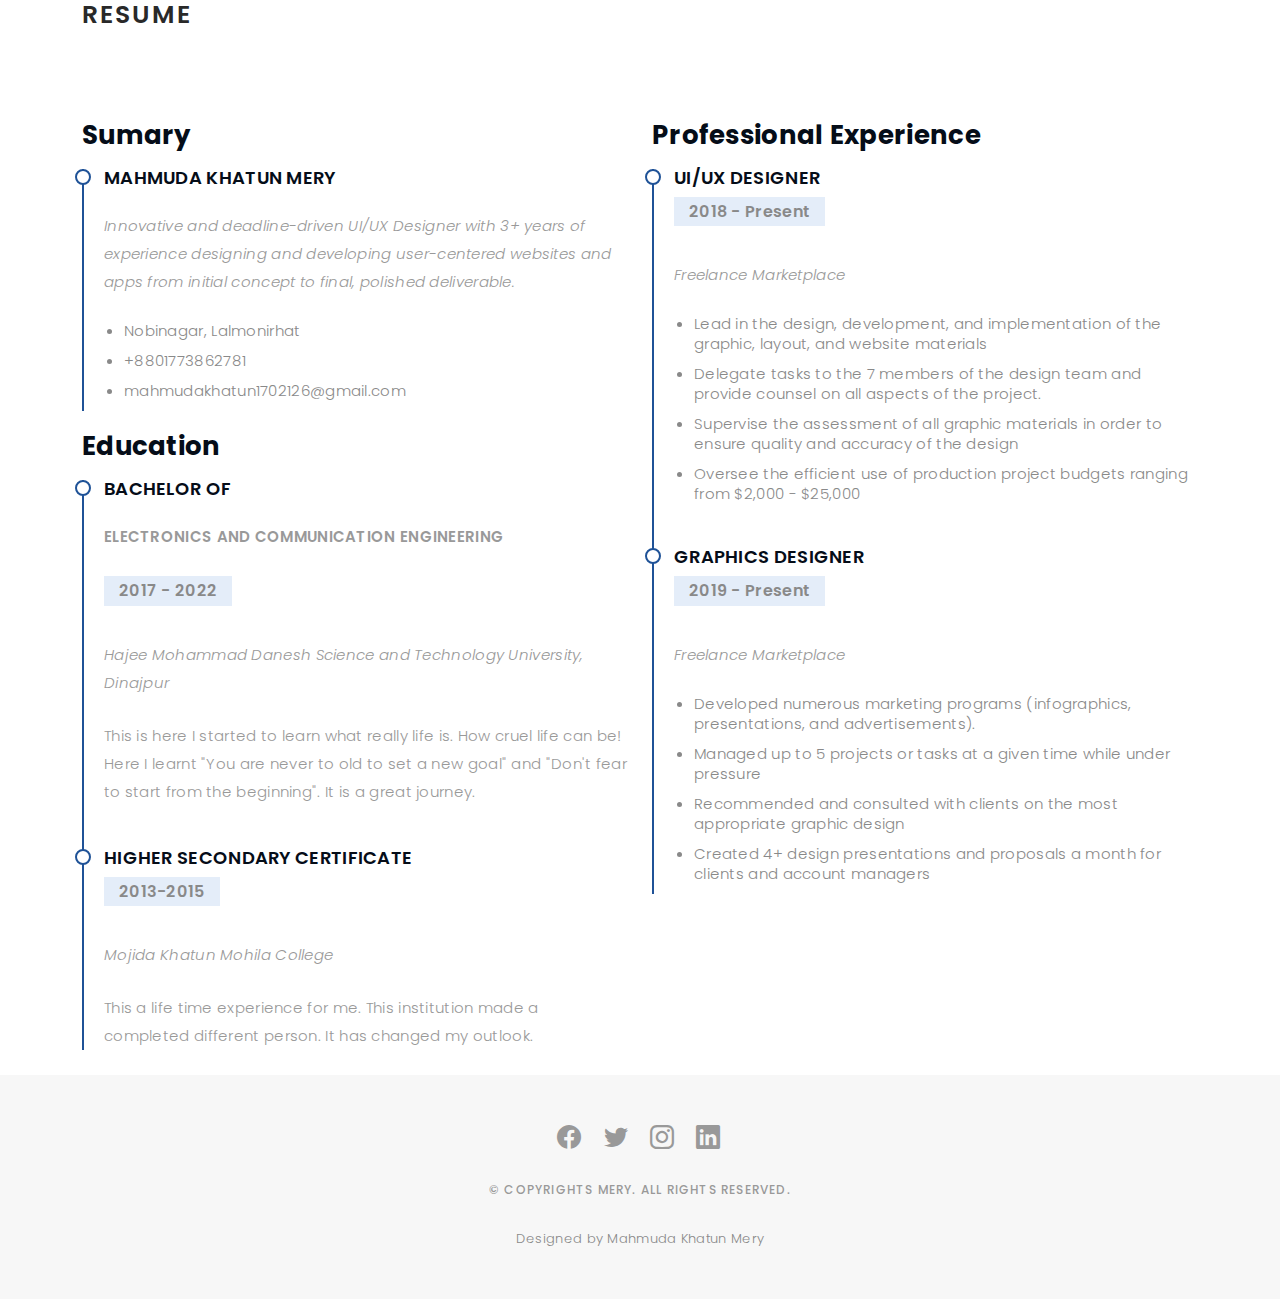
<file: resume.html>
<!DOCTYPE html>
<html lang="en">

<head>
  <meta charset="utf-8">
  <meta content="width=device-width, initial-scale=1.0" name="viewport">

  <title>Mahmuda Mery</title>
  <meta content="" name="description">
  <meta content="" name="keywords">

  <!-- Favicons -->
  <link href="assets/img/favicon.png" rel="icon">
  <link href="assets/img/apple-touch-icon.png" rel="apple-touch-icon">

  <!-- Google Fonts -->
  <link href="https://fonts.googleapis.com/css?family=Poppins:300,300i,400,400i,500,500i,600,600i,700,700i|Playfair+Display:400,400i,500,500i,600,600i,700,700i,900,900i" rel="stylesheet">

  <!-- Vendor CSS Files -->
  <link href="assets/vendor/bootstrap/css/bootstrap.min.css" rel="stylesheet">
  <link href="assets/vendor/bootstrap-icons/bootstrap-icons.css" rel="stylesheet">
  <link href="assets/vendor/boxicons/css/boxicons.min.css" rel="stylesheet">
  <link href="assets/vendor/glightbox/css/glightbox.min.css" rel="stylesheet">
  <link href="assets/vendor/swiper/swiper-bundle.min.css" rel="stylesheet">

  <!-- Template Main CSS File -->
  <link href="assets/css/style.css" rel="stylesheet">
</head>

<body>

  <!-- ======= Header ======= -->
  <header id="header" class="fixed-top ">
    <div class="container d-flex align-items-center justify-content-between">

      <a href="index.html" class="logo"><img src="assets/img/logo.png" alt="" class="img-fluid"></a>

      <nav id="navbar" class="navbar">
        <ul>
          <li><a class="nav-link scrollto" href="index.html">Home</a></li>
          <li><a class="nav-link scrollto" href="about.html">About</a></li>
          <li><a class="nav-link  scrollto active" href="resume.html">Resume</a></li>
          
          <li><a class="nav-link  scrollto" href="portfolio.html">Portfolio</a></li>
          <li><a class="nav-link  scrollto" href="journal.html">Blog</a></li>
          <li><a class="nav-link scrollto" href="contact.html">Services & Contact</a></li>
        </ul>
        <i class="bi bi-list mobile-nav-toggle"></i>
      </nav><!-- .navbar -->

    </div>
  </header><!-- End Header -->


  <main id="main">


 <!-- ======= Resume Section ======= -->
 <section id="resume" class="resume">
    <div class="container">

      <div class="section-title">
        <h2>Resume</h2>
      </div>

      <div class="row">
        <div class="col-lg-6" data-aos="fade-up">
          <h3 class="resume-title">Sumary</h3>
          <div class="resume-item pb-0">
            <h4>Mahmuda Khatun Mery</h4>
            <p><em>Innovative and deadline-driven UI/UX Designer with 3+ years of experience designing and developing user-centered websites and apps from initial concept to final, polished deliverable.</em></p>
            <ul>
              <li>Nobinagar, Lalmonirhat</li>
              <li>+8801773862781</li>
              <li>mahmudakhatun1702126@gmail.com</li>
            </ul>
          </div>

          <h3 class="resume-title">Education</h3>
          <div class="resume-item">
            <h4>Bachelor of 
            <p>Electronics and Communication Engineering </p></h4>
            <h5>2017 - 2022</h5>
            <p><em>Hajee Mohammad Danesh Science and Technology University, Dinajpur</em></p>
            <p>This is here I started to learn what really life is. How cruel life can be! Here I learnt "You are never to old to set a new goal" and "Don't fear to start from the beginning". It is a great journey.</p>
          </div>
          <div class="resume-item">
            <h4>Higher Secondary Certificate</h4>
            <h5>2013-2015</h5>
            <p><em>Mojida Khatun Mohila College</em></p>
            <p>This a life time experience for me. This institution made a completed different person. It has changed my outlook.</p>
          </div>
        </div>
        <div class="col-lg-6" data-aos="fade-up" data-aos-delay="100">
          <h3 class="resume-title">Professional Experience</h3>
          <div class="resume-item">
            <h4>UI/UX Designer </h4>
            <h5>2018 - Present</h5>
            <p><em>Freelance Marketplace </em></p>
            <ul>
              <li>Lead in the design, development, and implementation of the graphic, layout, and website materials</li>
              <li>Delegate tasks to the 7 members of the design team and provide counsel on all aspects of the project. </li>
              <li>Supervise the assessment of all graphic materials in order to ensure quality and accuracy of the design</li>
              <li>Oversee the efficient use of production project budgets ranging from $2,000 - $25,000</li>
            </ul>
          </div>
          <div class="resume-item">
            <h4>Graphics Designer</h4>
            <h5>2019 - Present</h5>
            <p><em>Freelance Marketplace</em></p>
            <ul>
              <li>Developed numerous marketing programs (infographics, presentations, and advertisements).</li>
              <li>Managed up to 5 projects or tasks at a given time while under pressure</li>
              <li>Recommended and consulted with clients on the most appropriate graphic design</li>
              <li>Created 4+ design presentations and proposals a month for clients and account managers</li>
            </ul>
          </div>
        </div>
      </div>

    </div>
  </section><!-- End Resume Section -->


    
  </main><!-- End #main -->

  <!-- ======= Footer ======= -->
  <div id="footer" class="text-center">
    <div class="container">
      <div class="socials-media text-center">

        <ul class="list-unstyled">
          <li><a href="https://www.facebook.com/100007706058968"><i class="bi bi-facebook"></i></a></li>
          <li><a href="#"><i class="bi bi-twitter"></i></a></li>
          <li><a href="#"><i class="bi bi-instagram"></i></a></li>
          <li><a href="#"><i class="bi bi-linkedin"></i></a></li>
        </ul>

      </div>

      <p>&copy; Copyrights Mery. All rights reserved.</p>

      <div class="credits">
      
        Designed by Mahmuda Khatun Mery
      </div>

    </div>
  </div><!-- End Footer -->

  <a href="#" class="back-to-top d-flex align-items-center justify-content-center"><i class="bi bi-arrow-up-short"></i></a>

  <!-- Vendor JS Files -->
  <script src="assets/vendor/bootstrap/js/bootstrap.bundle.min.js"></script>
  <script src="assets/vendor/glightbox/js/glightbox.min.js"></script>
  <script src="assets/vendor/isotope-layout/isotope.pkgd.min.js"></script>
  <script src="assets/vendor/php-email-form/validate.js"></script>
  <script src="assets/vendor/swiper/swiper-bundle.min.js"></script>
  <script src="assets/vendor/typed.js/typed.min.js"></script>

  <!-- Template Main JS File -->
  <script src="assets/js/main.js"></script>

</body>

</html>
</file>
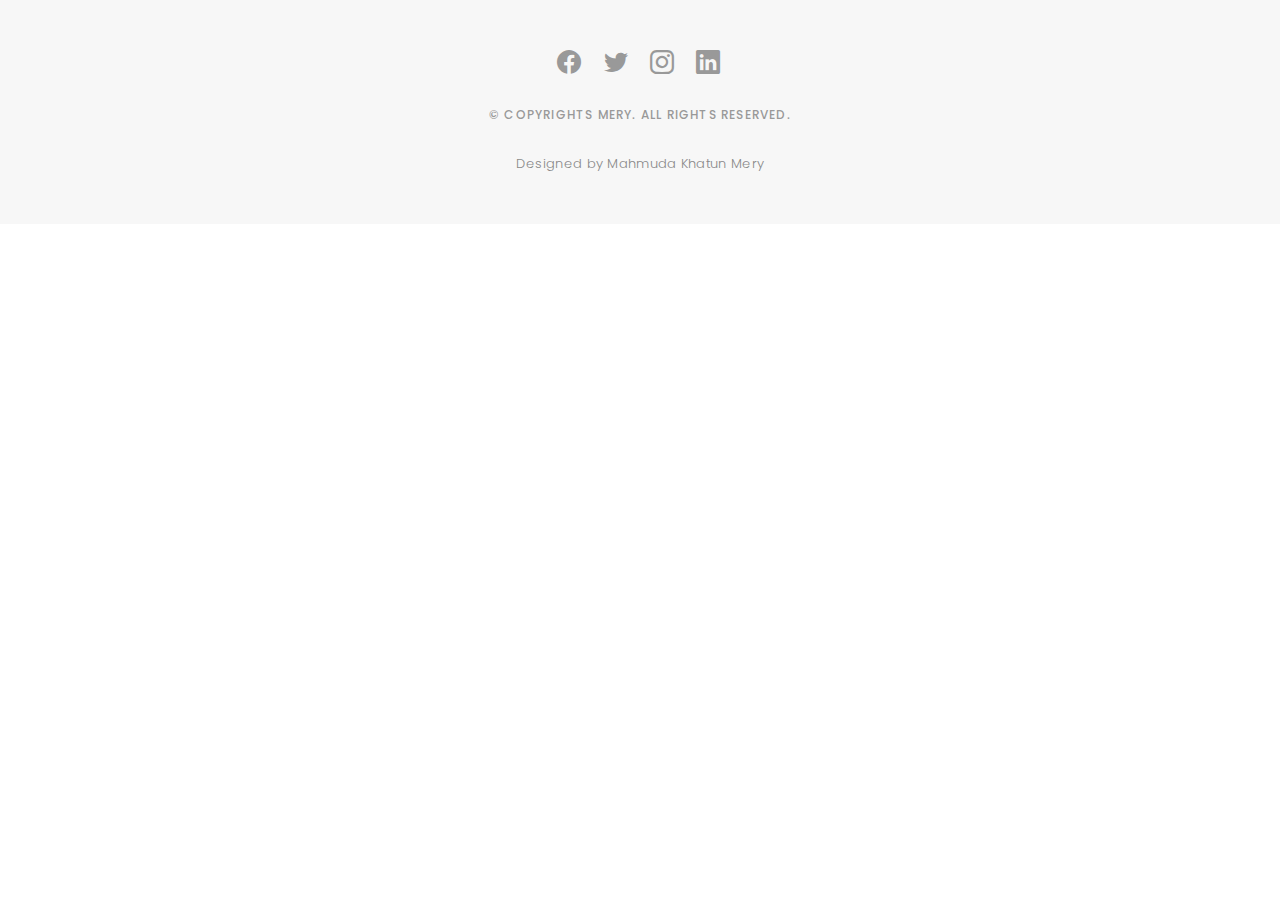
<file: services.html>
<!DOCTYPE html>
<html lang="en">

<head>
  <meta charset="utf-8">
  <meta content="width=device-width, initial-scale=1.0" name="viewport">

  <title>Mahmuda Mery</title>
  <meta content="" name="description">
  <meta content="" name="keywords">

  <!-- Favicons -->
  <link href="assets/img/favicon.png" rel="icon">
  <link href="assets/img/apple-touch-icon.png" rel="apple-touch-icon">

  <!-- Google Fonts -->
  <link href="https://fonts.googleapis.com/css?family=Poppins:300,300i,400,400i,500,500i,600,600i,700,700i|Playfair+Display:400,400i,500,500i,600,600i,700,700i,900,900i" rel="stylesheet">

  <!-- Vendor CSS Files -->
  <link href="assets/vendor/bootstrap/css/bootstrap.min.css" rel="stylesheet">
  <link href="assets/vendor/bootstrap-icons/bootstrap-icons.css" rel="stylesheet">
  <link href="assets/vendor/boxicons/css/boxicons.min.css" rel="stylesheet">
  <link href="assets/vendor/glightbox/css/glightbox.min.css" rel="stylesheet">
  <link href="assets/vendor/swiper/swiper-bundle.min.css" rel="stylesheet">

  <!-- Template Main CSS File -->
  <link href="assets/css/style.css" rel="stylesheet">
</head>

<body>

  <!-- ======= Header ======= -->
  <header id="header" class="fixed-top ">
    <div class="container d-flex align-items-center justify-content-between">

      <a href="index.html" class="logo"><img src="assets/img/logo.png" alt="" class="img-fluid"></a>

      <nav id="navbar" class="navbar">
        <ul>
          <li><a class="nav-link scrollto " href="index.html">Home</a></li>
          <li><a class="nav-link scrollto" href="about.html">About</a></li>
          <li><a class="nav-link  scrollto" href="resume.html">Resume</a></li>
          <li><a class="nav-link  scrollto active" href="services.html">Services</a></li>
          <li><a class="nav-link  scrollto" href="portfolio.html">Portfolio</a></li>
          <li><a class="nav-link  scrollto" href="journal.html">Blog</a></li>
          <li><a class="nav-link scrollto" href="contact.html">Services & Contact</a></li>
        </ul>
        <i class="bi bi-list mobile-nav-toggle"></i>
      </nav><!-- .navbar -->

    </div>
  </header><!-- End Header -->

 

  <main id="main">

  
  

    
  </main><!-- End #main -->

  <!-- ======= Footer ======= -->
  <div id="footer" class="text-center">
    <div class="container">
      <div class="socials-media text-center">

        <ul class="list-unstyled">
          <li><a href="https://www.facebook.com/100007706058968"><i class="bi bi-facebook"></i></a></li>
          <li><a href="#"><i class="bi bi-twitter"></i></a></li>
          <li><a href="#"><i class="bi bi-instagram"></i></a></li>
          <li><a href="#"><i class="bi bi-linkedin"></i></a></li>
        </ul>

      </div>

      <p>&copy; Copyrights Mery. All rights reserved.</p>

      <div class="credits">
      
        Designed by Mahmuda Khatun Mery
      </div>

    </div>
  </div><!-- End Footer -->

  <a href="#" class="back-to-top d-flex align-items-center justify-content-center"><i class="bi bi-arrow-up-short"></i></a>

  <!-- Vendor JS Files -->
  <script src="assets/vendor/bootstrap/js/bootstrap.bundle.min.js"></script>
  <script src="assets/vendor/glightbox/js/glightbox.min.js"></script>
  <script src="assets/vendor/isotope-layout/isotope.pkgd.min.js"></script>
  <script src="assets/vendor/php-email-form/validate.js"></script>
  <script src="assets/vendor/swiper/swiper-bundle.min.js"></script>
  <script src="assets/vendor/typed.js/typed.min.js"></script>

  <!-- Template Main JS File -->
  <script src="assets/js/main.js"></script>

</body>

</html>
</file>
<file: assets/css/style.css>
/*--------------------------------------------------------------
# About
--------------------------------------------------------------*/
.about .content h3 {
  font-weight: 700;
  font-size: 26px;
  color: #173b6c;
}
.about .content ul {
  list-style: none;
  padding: 0;
}
.about .content ul li {
  margin-bottom: 20px;
  display: flex;
  align-items: center;
}
.about .content ul strong {
  margin-right: 10px;
}
.about .content ul i {
  font-size: 16px;
  margin-right: 5px;
  color: #149ddd;
  line-height: 0;
}
.about .content p:last-child {
  margin-bottom: 0;
}

body {
  background: #ffffff;
  color: #898989;
  font-family: "Poppins", helvetica;
  font-size: 15px;
  font-weight: 300;
  line-height: 20px;
  letter-spacing: 0.02em;
  overflow-x: hidden;
  margin: 0 auto;
  padding: 0;
  box-sizing: border-box;
}

h1, h2, h3, h4, h5, h6 {
  margin: 0;
}

h2 {
  color: #292929;
  font-weight: 600;
}

h4 {
  color: #292929;
  font-size: 14px;
  font-weight: 600;
}

a {
  color: #292929;
  text-decoration: none !important;
  transition: all 0.5s ease-in-out 0s;
}

a:hover {
  transition: all 0.5s ease-in-out 0s;
}

p {
  margin: 25px 0;
  padding: 0;
  font-size: 15px;
  color: #999999;
  line-height: 28px;
}

::-moz-selection {
  background: #b8a07e;
  color: #fff;
}

::selection {
  background: #b8a07e;
  color: #fff;
}

.btn {
  background: #333;
  border: medium none;
  border-radius: 0;
  color: #fff;
  font-size: 12px;
  height: 50px;
  line-height: 50px;
  padding: 0 30px;
  text-transform: uppercase;
}

.btn:hover, .btn:focus {
  color: #fff;
}

.padDiv {
  padding: 30px 20px;
}

.section-title {
  margin-bottom: 70px;
}

.section-title h2 {
  font-size: 25px;
  letter-spacing: 2px;
  text-transform: uppercase;
}

.form-control {
  background-color: transparent;
  border: 1px solid #999;
  border-radius: 0;
  color: #999999;
  font-size: 12px;
  font-weight: 500;
  height: 50px;
  letter-spacing: 0.1em;
  padding-left: 10px;
  margin: 0 0 25px 0;
  line-height: 14px;
  text-transform: uppercase;
}

.form-control:focus {
  box-shadow: none;
  outline: 0 none;
}

.paddsection {
  padding-top: 90px;
  padding-bottom: 90px;
}

.paddsections {
  padding-top: 90px;
  padding-bottom: 90px !important;
}

.hvr-shutter-in-horizontal::before {
  background: #333;
}

.hvr-shutter-in-horizontal:hover {
  background: #b8a07e;
}

.mb-30 {
  margin-bottom: 30px;
}

.main-content {
  padding-top: 140px;
}

/*--------------------------------------------------------------
# Back to top button
--------------------------------------------------------------*/
.back-to-top {
  position: fixed;
  visibility: hidden;
  opacity: 0;
  right: 15px;
  bottom: 15px;
  z-index: 996;
  background: #b8a07e;
  width: 40px;
  height: 40px;
  border-radius: 4px;
  transition: all 0.4s;
}
.back-to-top i {
  font-size: 28px;
  color: #fff;
  line-height: 0;
}
.back-to-top:hover {
  background: #c6b398;
  color: #fff;
}
.back-to-top.active {
  visibility: visible;
  opacity: 1;
}

/*--------------------------------------------------------------
# Header
--------------------------------------------------------------*/
#header {
  transition: all 0.5s;
  z-index: 997;
  padding: 15px 0;
  background-color: #fff;
  top: -100%;
  box-shadow: 0px 2px 25px rgba(0, 0, 0, 0.08);
}
#header.header-scrolled, #header.header-inner-pages {
  top: 0;
}
#header .logo {
  font-size: 30px;
  margin: 0;
  padding: 0;
  line-height: 1;
  font-weight: 600;
  letter-spacing: 1px;
  font-family: "Playfair Display", sans-serif;
  font-style: italic;
}
#header .logo a {
  color: #898989;
}
#header .logo img {
  max-height: 40px;
}
@media (max-width: 992px) {
  #header {
    border: 0;
  }
}

/*--------------------------------------------------------------
# Navigation Menu
--------------------------------------------------------------*/
/**
* Desktop Navigation 
*/
.navbar {
  padding: 0;
}
.navbar ul {
  margin: 0;
  padding: 0;
  display: flex;
  list-style: none;
  align-items: center;
}
.navbar li {
  position: relative;
}
.navbar a, .navbar a:focus {
  display: flex;
  align-items: center;
  justify-content: space-between;
  padding: 10px 0 10px 30px;
  font-family: "Poppins", sans-serif;
  font-size: 14px;
  font-weight: 500;
  color: #7e7d7d;
  white-space: nowrap;
  transition: 0.3s;
}
.navbar a i, .navbar a:focus i {
  font-size: 12px;
  line-height: 0;
  margin-left: 5px;
}
.navbar a:hover, .navbar .active, .navbar .active:focus, .navbar li:hover > a {
  color: #b8a07e;
}
.navbar .dropdown ul {
  display: block;
  position: absolute;
  left: 30px;
  top: calc(100% + 30px);
  margin: 0;
  padding: 10px 0;
  z-index: 99;
  opacity: 0;
  visibility: hidden;
  background: #fff;
  box-shadow: 0px 0px 30px rgba(127, 137, 161, 0.25);
  transition: 0.3s;
}
.navbar .dropdown ul li {
  min-width: 200px;
}
.navbar .dropdown ul a {
  padding: 10px 20px;
  font-weight: 400;
}
.navbar .dropdown ul a i {
  font-size: 12px;
}
.navbar .dropdown ul a:hover, .navbar .dropdown ul .active:hover, .navbar .dropdown ul li:hover > a {
  color: #b8a07e;
}
.navbar .dropdown:hover > ul {
  opacity: 1;
  top: 100%;
  visibility: visible;
}
.navbar .dropdown .dropdown ul {
  top: 0;
  left: calc(100% - 30px);
  visibility: hidden;
}
.navbar .dropdown .dropdown:hover > ul {
  opacity: 1;
  top: 0;
  left: 100%;
  visibility: visible;
}
@media (max-width: 1366px) {
  .navbar .dropdown .dropdown ul {
    left: -90%;
  }
  .navbar .dropdown .dropdown:hover > ul {
    left: -100%;
  }
}

/**
* Mobile Navigation 
*/
.mobile-nav-toggle {
  color: #4b4a4a;
  font-size: 28px;
  cursor: pointer;
  display: none;
  line-height: 0;
  transition: 0.5s;
}
.mobile-nav-toggle.bi-x {
  color: #fff;
}

@media (max-width: 991px) {
  .mobile-nav-toggle {
    display: block;
  }

  .navbar ul {
    display: none;
  }
}
.navbar-mobile {
  position: fixed;
  overflow: hidden;
  top: 0;
  right: 0;
  left: 0;
  bottom: 0;
  background: rgba(49, 49, 49, 0.9);
  transition: 0.3s;
}
.navbar-mobile .mobile-nav-toggle {
  position: absolute;
  top: 15px;
  right: 15px;
}
.navbar-mobile ul {
  display: block;
  position: absolute;
  top: 55px;
  right: 15px;
  bottom: 15px;
  left: 15px;
  padding: 10px 0;
  border-radius: 10px;
  background-color: #fff;
  overflow-y: auto;
  transition: 0.3s;
}
.navbar-mobile a, .navbar-mobile a:focus {
  padding: 10px 20px;
  font-size: 15px;
  color: #4b4a4a;
}
.navbar-mobile a:hover, .navbar-mobile .active, .navbar-mobile li:hover > a {
  color: #b8a07e;
}
.navbar-mobile .getstarted, .navbar-mobile .getstarted:focus {
  margin: 15px;
}
.navbar-mobile .dropdown ul {
  position: static;
  display: none;
  margin: 10px 20px;
  padding: 10px 0;
  z-index: 99;
  opacity: 1;
  visibility: visible;
  background: #fff;
  box-shadow: 0px 0px 30px rgba(127, 137, 161, 0.25);
}
.navbar-mobile .dropdown ul li {
  min-width: 200px;
}
.navbar-mobile .dropdown ul a {
  padding: 10px 20px;
}
.navbar-mobile .dropdown ul a i {
  font-size: 12px;
}
.navbar-mobile .dropdown ul a:hover, .navbar-mobile .dropdown ul .active:hover, .navbar-mobile .dropdown ul li:hover > a {
  color: #b8a07e;
}
.navbar-mobile .dropdown > .dropdown-active {
  display: block;
}

/*--------------------------------------------------------------
# Hero
--------------------------------------------------------------*/
#hero {
  background: url("../img/home-bg.jpg") repeat scroll center center/cover;
  height: 100vh;
  width: 100%;
}

#hero .hero-content {
  height: 100vh;
  text-align: left;
  width: 100%;
  display: flex;
  justify-content: center;
  flex-direction: column;
}

.hero-content h1 {
  font-size: 40px;
  font-weight: 700;
  margin-bottom: 10px;
  text-transform: uppercase;
  color: #fff;
}

.hero-content p {
  font-size: 13px;
  letter-spacing: 3px;
  margin-top: 0;
  margin-bottom: 30px;
  text-transform: capitalize;
  color: #fff;
  font-weight: 500;
}

.hero-content .list-social li {
  float: left;
  margin-right: 20px;

}

.hero-content .list-social li i {
  color: rgb(0, 0, 0);
  font-size: 15px;
}

/*--------------------------------------------------------------
# Breadcrumbs
--------------------------------------------------------------*/
.breadcrumbs {
  padding: 120px 0 0 0;
  background-color: white;
  min-height: 40px;
}
@media (max-width: 992px) {
  .breadcrumbs {
    padding-top: 100px;
  }
}
.breadcrumbs h2 {
  font-size: 24px;
  font-weight: 300;
  margin: 0;
}
@media (max-width: 992px) {
  .breadcrumbs h2 {
    margin: 0 0 10px 0;
  }
}
.breadcrumbs ol {
  display: flex;
  flex-wrap: wrap;
  list-style: none;
  padding: 0;
  margin: 0;
  font-size: 14px;
}
.breadcrumbs ol li + li {
  padding-left: 10px;
}
.breadcrumbs ol li + li::before {
  display: inline-block;
  padding-right: 10px;
  color: #6c757d;
  content: "/";
}
@media (max-width: 768px) {
  .breadcrumbs .d-flex {
    display: block !important;
  }
  .breadcrumbs ol {
    display: block;
  }
  .breadcrumbs ol li {
    display: inline-block;
  }
}

/*-----------------------------------------------------------------------------------*/
/*  About
/*-----------------------------------------------------------------------------------*/
#about {
  width: 100%;
  height: auto;
  background: #f7f7f7;
  padding-top: 120px;
}

#about .div-img-bg {
  padding-bottom: 30px;
  border: 20px solid #b8a07e;
}

#about .div-img-bg .about-img img {
  width: 100%;
  box-shadow: 0px 0px 85px 0px rgba(0, 0, 0, 0.14);
  margin-top: -60px;
  margin-left: 40px;
  height: 400px;
  -o-object-fit: cover;
  object-fit: cover;
}

#about .about-descr .p-heading {
  font-family: "Playfair Display", serif;
  font-size: 28px;
  text-align: left;
}

#about .about-descr .separator {
  max-width: 80%;
  margin-bottom: 0;
  text-align: left;
}



/*--------------------------------------------------------------
# Resume
--------------------------------------------------------------*/
.resume .resume-title {
  font-size: 26px;
  font-weight: 700;
  margin-top: 20px;
  margin-bottom: 20px;
  color: #050d18;
}
.resume .resume-item {
  padding: 0 0 20px 20px;
  margin-top: -2px;
  border-left: 2px solid #1f5297;
  position: relative;
}
.resume .resume-item h4 {
  line-height: 18px;
  font-size: 18px;
  font-weight: 600;
  text-transform: uppercase;
  font-family: "Poppins", sans-serif;
  color: #050d18;
  margin-bottom: 10px;
}
.resume .resume-item h5 {
  font-size: 16px;
  background: #e4edf9;
  padding: 5px 15px;
  display: inline-block;
  font-weight: 600;
  margin-bottom: 10px;
}
.resume .resume-item ul {
  padding-left: 20px;
}
.resume .resume-item ul li {
  padding-bottom: 10px;
}
.resume .resume-item:last-child {
  padding-bottom: 0;
}
.resume .resume-item::before {
  content: "";
  position: absolute;
  width: 16px;
  height: 16px;
  border-radius: 50px;
  left: -9px;
  top: 0;
  background: #fff;
  border: 2px solid #1f5297;
}

/*--------------------------------------------------------------
# Services
--------------------------------------------------------------*/
#services {
  background: #f7f7f7;
  position: relative;
  padding-bottom: 80px;
}

.services-block span {
  margin: 10px 0;
  position: relative;
  font-size: 13px;
  color: #292929;
  letter-spacing: 0.1em;
  font-weight: 500;
  text-transform: uppercase;
  display: block;
}

.services-block .separator {
  margin: 0;
  font-size: 13px;
  line-height: 22px;
}

.services-block i {
  font-size: 44px;
  color: #b8a07e;
  line-height: 44px;
}

.services-slider .swiper-pagination {
  margin-top: 30px;
  position: relative;
}
.services-slider .swiper-pagination .swiper-pagination-bullet {
  width: 12px;
  height: 12px;
  background-color: #fff;
  opacity: 1;
  border: 1px solid #b8a07e;
}
.services-slider .swiper-pagination .swiper-pagination-bullet-active {
  background-color: #b8a07e;
}

/*--------------------------------------------------------------
# Portfolio
--------------------------------------------------------------*/
#portfolio {
  position: relative;
  padding-bottom: 50px;
}
#portfolio #portfolio-flters {
  padding: 0;
  margin: 0 auto 35px auto;
  list-style: none;
  text-align: center;
  border-radius: 50px;
  padding: 2px 15px;
}
#portfolio #portfolio-flters li {
  cursor: pointer;
  display: inline-block;
  padding: 10px 15px 8px 15px;
  font-size: 14px;
  font-weight: 600;
  line-height: 1;
  text-transform: uppercase;
  color: #999999;
  margin-bottom: 5px;
  transition: all 0.3s ease-in-out;
}
#portfolio #portfolio-flters li:hover, #portfolio #portfolio-flters li.filter-active {
  color: #b8a07e;
}
#portfolio #portfolio-flters li:last-child {
  margin-right: 0;
}
#portfolio .portfolio-item {
  margin-bottom: 30px;
}
#portfolio .portfolio-item .portfolio-info {
  opacity: 0;
  position: absolute;
  left: 30px;
  right: 30px;
  bottom: 0;
  z-index: 3;
  transition: all ease-in-out 0.3s;
  background: rgba(255, 255, 255, 0.9);
  padding: 15px;
}
#portfolio .portfolio-item .portfolio-info h4 {
  font-size: 18px;
  color: #666;
  font-weight: 600;
  margin-bottom: 10px;
}
#portfolio .portfolio-item .portfolio-info p {
  color: #999;
  font-size: 14px;
  margin: 0;
  padding: 0;
}
#portfolio .portfolio-item .portfolio-info .preview-link, #portfolio .portfolio-item .portfolio-info .details-link {
  position: absolute;
  right: 40px;
  font-size: 24px;
  top: calc(50% - 18px);
  color: #b8a07e;
}
#portfolio .portfolio-item .portfolio-info .preview-link:hover, #portfolio .portfolio-item .portfolio-info .details-link:hover {
  color: #cab89f;
}
#portfolio .portfolio-item .portfolio-info .details-link {
  right: 10px;
}
#portfolio .portfolio-item:hover .portfolio-info {
  opacity: 1;
  bottom: 20px;
}

/*--------------------------------------------------------------
# Portfolio Details
--------------------------------------------------------------*/
.portfolio-details {
  padding-top: 40px;
}
.portfolio-details .portfolio-details-slider img {
  width: 100%;
}
.portfolio-details .portfolio-details-slider .swiper-pagination {
  margin-top: 20px;
  position: relative;
}
.portfolio-details .portfolio-details-slider .swiper-pagination .swiper-pagination-bullet {
  width: 12px;
  height: 12px;
  background-color: #fff;
  opacity: 1;
  border: 1px solid #b8a07e;
}
.portfolio-details .portfolio-details-slider .swiper-pagination .swiper-pagination-bullet-active {
  background-color: #b8a07e;
}
.portfolio-details .portfolio-info {
  padding: 30px;
  box-shadow: 0px 0 30px rgba(75, 74, 74, 0.08);
}
.portfolio-details .portfolio-info h3 {
  font-size: 22px;
  font-weight: 700;
  margin-bottom: 20px;
  padding-bottom: 20px;
  border-bottom: 1px solid #eee;
}
.portfolio-details .portfolio-info ul {
  list-style: none;
  padding: 0;
  font-size: 15px;
}
.portfolio-details .portfolio-info ul li + li {
  margin-top: 10px;
}
.portfolio-details .portfolio-description {
  padding-top: 30px;
}
.portfolio-details .portfolio-description h2 {
  font-size: 26px;
  font-weight: 700;
  margin-bottom: 20px;
}
.portfolio-details .portfolio-description p {
  padding: 0;
}

/*--------------------------------------------------------------
# Journal
--------------------------------------------------------------*/
#journal, #journal-blog {
  height: auto;
  width: 100%;
  background: #f7f7f7;
  padding-bottom: 60px;
  position: relative;
}

#journal-blog {
  background: #fff;
  padding-bottom: 30px;
}

#journal .journal-block {
  display: inline-block;
  height: auto;
  width: 100%;
}

#journal .journal-block .journal-info {
  position: relative;
}

.journal-block .journal-info img {
  max-width: 100%;
}

.journal-block .journal-info .journal-txt {
  padding: 25px 0px;
  position: relative;
}

.journal-block .journal-info .journal-txt h4 a {
  display: block;
  font-size: 19px;
  line-height: 24px;
  margin: 0 0 13px 0;
  font-weight: 500;
  color: #292929;
  transition: all 0.5s ease-in-out 0s;
}

.journal-block .journal-info .journal-txt h4 a:hover {
  color: #b8a07e;
  transition: all 0.5s ease-in-out 0s;
}

.journal-block .journal-info .journal-txt p {
  margin: 0;
  font-size: 14px;
  line-height: 24px;
}

/*--------------------------------------------------------------
# Journal
--------------------------------------------------------------*/
#contact {
  height: auto;
  width: 100%;
}

.contact-details {
  list-style: none;
  margin: 0;
  padding: 0;
}

.contact-details li {
  padding-bottom: 10px;
}

#contact input, #contact textarea {
  width: 100%;
  margin-bottom: 5px;
}

#contact textarea {
  min-height: 160px;
}

.php-email-form .error-message {
  display: none;
  color: #fff;
  background: #ed3c0d;
  text-align: left;
  padding: 15px;
  margin-bottom: 15px;
  font-weight: 600;
}
.php-email-form .error-message br + br {
  margin-top: 25px;
}
.php-email-form .sent-message {
  display: none;
  color: #fff;
  background: #18d26e;
  text-align: center;
  padding: 15px;
  font-weight: 600;
  margin-bottom: 15px;
}
.php-email-form .loading {
  display: none;
  background: #fff;
  text-align: center;
  padding: 15px;
  margin-bottom: 15px;
}
.php-email-form .loading:before {
  content: "";
  display: inline-block;
  border-radius: 50%;
  width: 24px;
  height: 24px;
  margin: 0 10px -6px 0;
  border: 3px solid #18d26e;
  border-top-color: #eee;
  -webkit-animation: animate-loading 1s linear infinite;
  animation: animate-loading 1s linear infinite;
}

@-webkit-keyframes animate-loading {
  0% {
    transform: rotate(0deg);
  }
  100% {
    transform: rotate(360deg);
  }
}

@keyframes animate-loading {
  0% {
    transform: rotate(0deg);
  }
  100% {
    transform: rotate(360deg);
  }
}
/*--------------------------------------------------------------
# Blog
--------------------------------------------------------------*/
/*  Navbar fixd page */
.subpage-nav {
  display: block !important;
}

/*-----------------------------------------------------------------------------------*/
/*  /* Single page */
/*-----------------------------------------------------------------------------------*/
#journal-blog {
  padding-top: 140px;
}

/* main content */
.main-content {
  background: #f7f7f7;
}

.main-content .container-main {
  display: inline-block;
  width: 100%;
}

.main-content .container-main .block-main {
  margin-bottom: 30px;
  overflow: hidden;
}

.container-main .block-main .content-main {
  background: #fff none repeat scroll 0 0;
  display: inline-block;
  width: 100%;
}

.journal-txt h4 a {
  display: block;
  font-size: 19px;
  line-height: 24px;
  margin: 0 0 13px 0;
  font-weight: 500;
  color: #292929;
  transition: all 0.5s ease-in-out 0s;
}

.journal-txt h4 a:hover {
  color: #b8a07e;
  transition: all 0.5s ease-in-out 0s;
}

.post-meta ul li {
  font-size: 12px;
  font-weight: normal;
  margin-left: 8px;
  margin-right: 8px;
  text-transform: capitalize;
  display: inline-block;
  float: none;
}

.content-main .post-meta a {
  color: #a2a2a2;
  margin-left: 5px;
}

/* Commonts */
.comments {
  background: #fff;
}

.entry-comments h6 {
  margin-right: 10px;
  font-size: 13px;
  letter-spacing: 0.1em;
  font-weight: 500;
}

.entry-comments-item {
  margin-top: 40px;
  padding-bottom: 40px;
  border-bottom: 1px solid #f2f2f2;
}

.entry-comments-avatar {
  position: absolute;
  display: block;
  border-radius: 50%;
  width: 60px;
  height: 60px;
}

.entry-comments-body {
  padding-left: 86px;
}

.entry-comments-author {
  margin-right: 10px;
  font-size: 13px;
  color: #292929;
  letter-spacing: 0.1em;
  font-weight: 500;
}

.rep {
  font-size: 13px;
  color: #292929;
  letter-spacing: 0.1em;
  font-weight: 500;
  text-transform: capitalize;
}

.entry-comments span a {
  font-size: 13px;
  color: #999;
}

.entry-comments-reply {
  padding-left: 10%;
}

/* Commonts form */
.cmt {
  background: #fff;
}

blockquote {
  padding: 40px;
  background-color: #f2f2f2;
  margin: 30px 0;
  border: none;
  border-left: 4px solid #b8a07e;
}

/*--------------------------------------------------------------
# Footer
--------------------------------------------------------------*/
#footer {
  background: #f7f7f7;
  padding-top: 50px;
  padding-bottom: 50px;
}

#footer .socials-media {
  width: 100%;
}

#footer .socials-media ul {
  display: inline-block;
  float: none;
  margin: 0 0 20px 0;
}

#footer .socials-media ul li {
  float: left;
  margin-left: 10px;
  margin-right: 10px;
}

#footer .socials-media ul li a {
  font-size: 24px;
  color: #999;
  letter-spacing: 0.1em;
  font-weight: 500;
  background: transparent;
  text-transform: uppercase;
  transition: all 0.5s ease-in-out 0s;
}

#footer .socials-media ul li a:hover {
  color: #b8a07e;
  transition: all 0.5s ease-in-out 0s;
}

#footer p {
  font-size: 12px;
  letter-spacing: 0.1em;
  font-weight: 500;
  margin-top: 0;
  text-transform: uppercase;
}

.credits {
  font-size: 13px;
}

/** Width between 1200x to 0
 *  ~~~~~~~~~~~~~~~~~~~~~~~~~~~~~~~~~~~~
 */
/** Width between 992px to 1199px
 *  ~~~~~~~~~~~~~~~~~~~~~~~~~~~~~~~~~~~~
 */
/** Width between 768px to 991px
 *  ~~~~~~~~~~~~~~~~~~~~~~~~~~~~~~~~~~~~
 */
@media (min-width: 768px) and (max-width: 991px) {
  /* Navbar */
  nav {
    padding: 10px 15px;
  }

  .nav-menu {
    margin-top: 40px;
    display: none;
    float: none;
    width: 100%;
  }

  .nav-menu li {
    float: none;
    width: 100%;
    text-align: center;
    border-top: 1px solid #f7f7f7;
    line-height: 45px;
    margin-left: 0;
    padding-top: 10px;
    padding-bottom: 10px;
  }

  .responsive {
    float: right;
    padding-top: 15px;
    display: block;
  }

  /* About */
  .head-info .header-content .cmaster h1 {
    font-size: 32px;
  }

  #about .div-img-bg {
    padding: 0;
  }

  #about .div-img-bg .about-img img {
    margin-top: 0%;
    margin-left: calc(0% - 0px);
  }

  #about .about-descr .p-heading {
    font-size: 20px;
  }

  #about .about-descr .separator {
    max-width: 100%;
    margin-bottom: 0;
  }

  /* portfolio */
  #portfolio .portfolio-list .nav li {
    float: none;
    margin: 20px;
    display: inline-block;
  }

  /* journal */
  #journal .journal-block .journal-info {
    margin-bottom: 30px;
  }

  /* Contact */
  .contact-contact {
    margin-bottom: 30px;
  }

  /* Footer */
  #footer .socials-media ul li {
    margin-right: 0;
    margin-left: 0;
    float: none;
    display: inline-block;
  }
}
/** Width between 767px to 0
 *  ~~~~~~~~~~~~~~~~~~~~~~~~~~~~~~~~~~~~
 */
@media (max-width: 767px) {
  /* Navbar */
  nav {
    padding: 20px 15px;
  }

  .nav-menu {
    margin-top: 40px;
    display: none;
    float: none;
    width: 100%;
  }

  .nav-menu li {
    float: none;
    width: 100%;
    text-align: center;
    border-top: 1px solid #f7f7f7;
    line-height: 45px;
    margin-left: 0;
    padding-top: 10px;
    padding-bottom: 10px;
  }

  .responsive {
    float: right;
    padding-top: 15px;
    display: block;
  }

  /* About */
  .head-info .header-content h1 {
    font-size: 32px;
  }

  #about .div-img-bg {
    padding: 0;
  }

  #about .div-img-bg .about-img img {
    margin-top: 0%;
    margin-left: calc(0% - 0px);
  }

  #about .about-descr .p-heading {
    font-size: 20px;
  }

  #about .about-descr .separator {
    max-width: 100%;
    margin-bottom: 0;
  }

  /* portfolio */
  #portfolio .portfolio-list .nav li {
    float: none;
    margin: 20px;
    display: inline-block;
  }

  /* journal */
  #journal .journal-block .journal-info {
    margin-bottom: 30px;
  }

  /* Contact */
  .contact-contact {
    margin-bottom: 30px;
  }

  /* Footer */
  #footer .socials-media ul li {
    margin-right: 0;
    margin-left: 0;
    float: none;
    display: inline-block;
  }
}
/** Width between 600px to 0
 *  ~~~~~~~~~~~~~~~~~~~~~~~~~~~~~~~~~~~~
 */
@media (max-width: 600px) {
  /* Navbar */
  nav {
    padding: 20px 15px;
  }

  .nav-menu {
    margin-top: 40px;
    display: none;
    float: none;
    width: 100%;
  }

  .nav-menu li {
    float: none;
    width: 100%;
    text-align: center;
    border-top: 1px solid #f7f7f7;
    line-height: 45px;
    margin-left: 0;
    padding-top: 10px;
    padding-bottom: 10px;
  }

  .responsive {
    float: right;
    padding-top: 15px;
    display: block;
  }

  /* About */
  .head-info .header-content h1 {
    font-size: 32px;
  }

  #about .div-img-bg {
    padding: 0;
  }

  #about .div-img-bg .about-img img {
    margin-top: 0%;
    margin-left: calc(0% - 0px);
  }

  #about .about-descr .p-heading {
    font-size: 20px;
  }

  #about .about-descr .separator {
    max-width: 100%;
    margin-bottom: 0;
  }

  /* portfolio */
  #portfolio .portfolio-list .nav li {
    float: none;
    margin: 10px;
    display: inline-block;
  }

  /* journal */
  #journal .journal-block .journal-info {
    margin-bottom: 30px;
  }

  /* Contact */
  .contact-contact {
    margin-bottom: 30px;
  }

  /* Footer */
  #footer .socials-media ul li {
    margin-right: 0;
    margin-left: 0;
    float: none;
    display: inline-block;
  }
}
/** Width between 480px to 0
 *  ~~~~~~~~~~~~~~~~~~~~~~~~~~~~~~~~~~~~
 */
@media (max-width: 480px) {
  /* Navbar */
  nav {
    padding: 20px 15px;
  }

  .nav-menu {
    margin-top: 40px;
    display: none;
    float: none;
    width: 100%;
  }

  .nav-menu li {
    float: none;
    width: 100%;
    text-align: center;
    border-top: 1px solid #f7f7f7;
    line-height: 45px;
    margin-left: 0;
    padding-top: 10px;
    padding-bottom: 10px;
  }

  .responsive {
    float: right;
    padding-top: 15px;
    display: block;
  }

  /* About */
  .head-info .header-content h1 {
    font-size: 32px;
  }

  #about .div-img-bg {
    padding: 0;
  }

  #about .div-img-bg .about-img img {
    margin-top: 0%;
    margin-left: calc(0% - 0px);
  }

  #about .about-descr .p-heading {
    font-size: 20px;
  }

  #about .about-descr .separator {
    max-width: 100%;
    margin-bottom: 0;
  }

  /* portfolio */
  #portfolio .portfolio-list .nav li {
    float: none;
    margin: 20px;
  }

  /* journal */
  #journal .journal-block .journal-info {
    margin-bottom: 30px;
  }

  /* Contact */
  .contact-contact {
    margin-bottom: 30px;
  }

  /* Footer */
  #footer .socials-media ul li {
    margin-right: 0;
    margin-left: 0;
    float: none;
    display: inline-block;
  }
}
/** Width between 320px to 0
 *  ~~~~~~~~~~~~~~~~~~~~~~~~~~~~~~~~~~~~
 */
@media (max-width: 320px) {
  /* Navbar */
  nav {
    padding: 20px 15px;
  }

  .nav-menu {
    margin-top: 40px;
    display: none;
    float: none;
    width: 100%;
  }

  .nav-menu li {
    float: none;
    width: 100%;
    text-align: center;
    border-top: 1px solid #f7f7f7;
    line-height: 45px;
    margin-left: 0;
    padding-top: 10px;
    padding-bottom: 10px;
  }

  .responsive {
    float: right;
    padding-top: 15px;
    display: block;
  }

  /* About */
  .head-info .header-content h1 {
    font-size: 32px;
  }

  #about .div-img-bg {
    padding: 0;
  }

  #about .div-img-bg .about-img img {
    margin-top: 0%;
    margin-left: calc(0% - 0px);
  }

  #about .about-descr .p-heading {
    font-size: 20px;
  }

  #about .about-descr .separator {
    max-width: 100%;
    margin-bottom: 0;
  }

  /* portfolio */
  #portfolio .portfolio-list .nav li {
    float: none;
    margin: 20px;
  }

  /* journal */
  #journal .journal-block .journal-info {
    margin-bottom: 30px;
  }

  /* Contact */
  .contact-contact {
    margin-bottom: 30px;
  }

  /* Footer */
  #footer .socials-media ul li {
    margin-right: 0;
    margin-left: 0;
    float: none;
    display: inline-block;
  }

  /* Single page */
  .entry-comments-body span {
    display: inline-block;
    margin-right: 0;
  }
}
</file>
